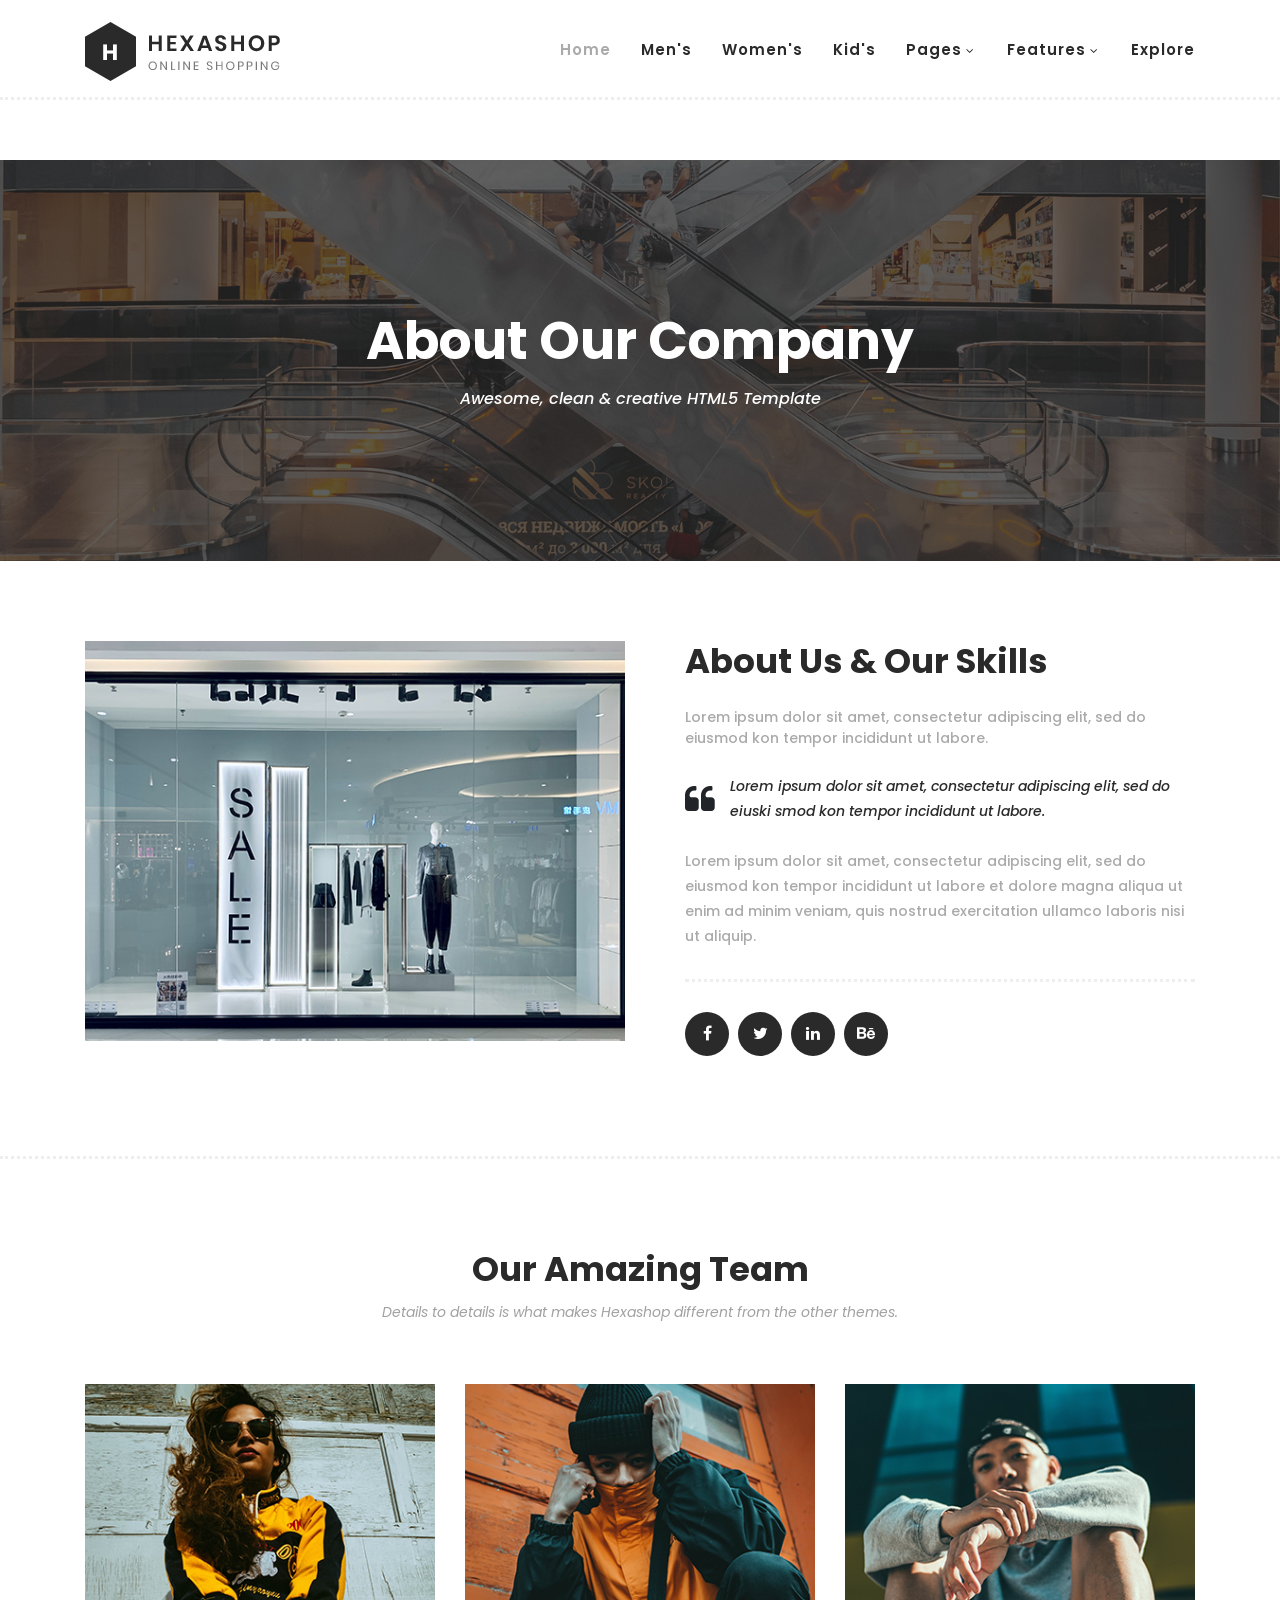
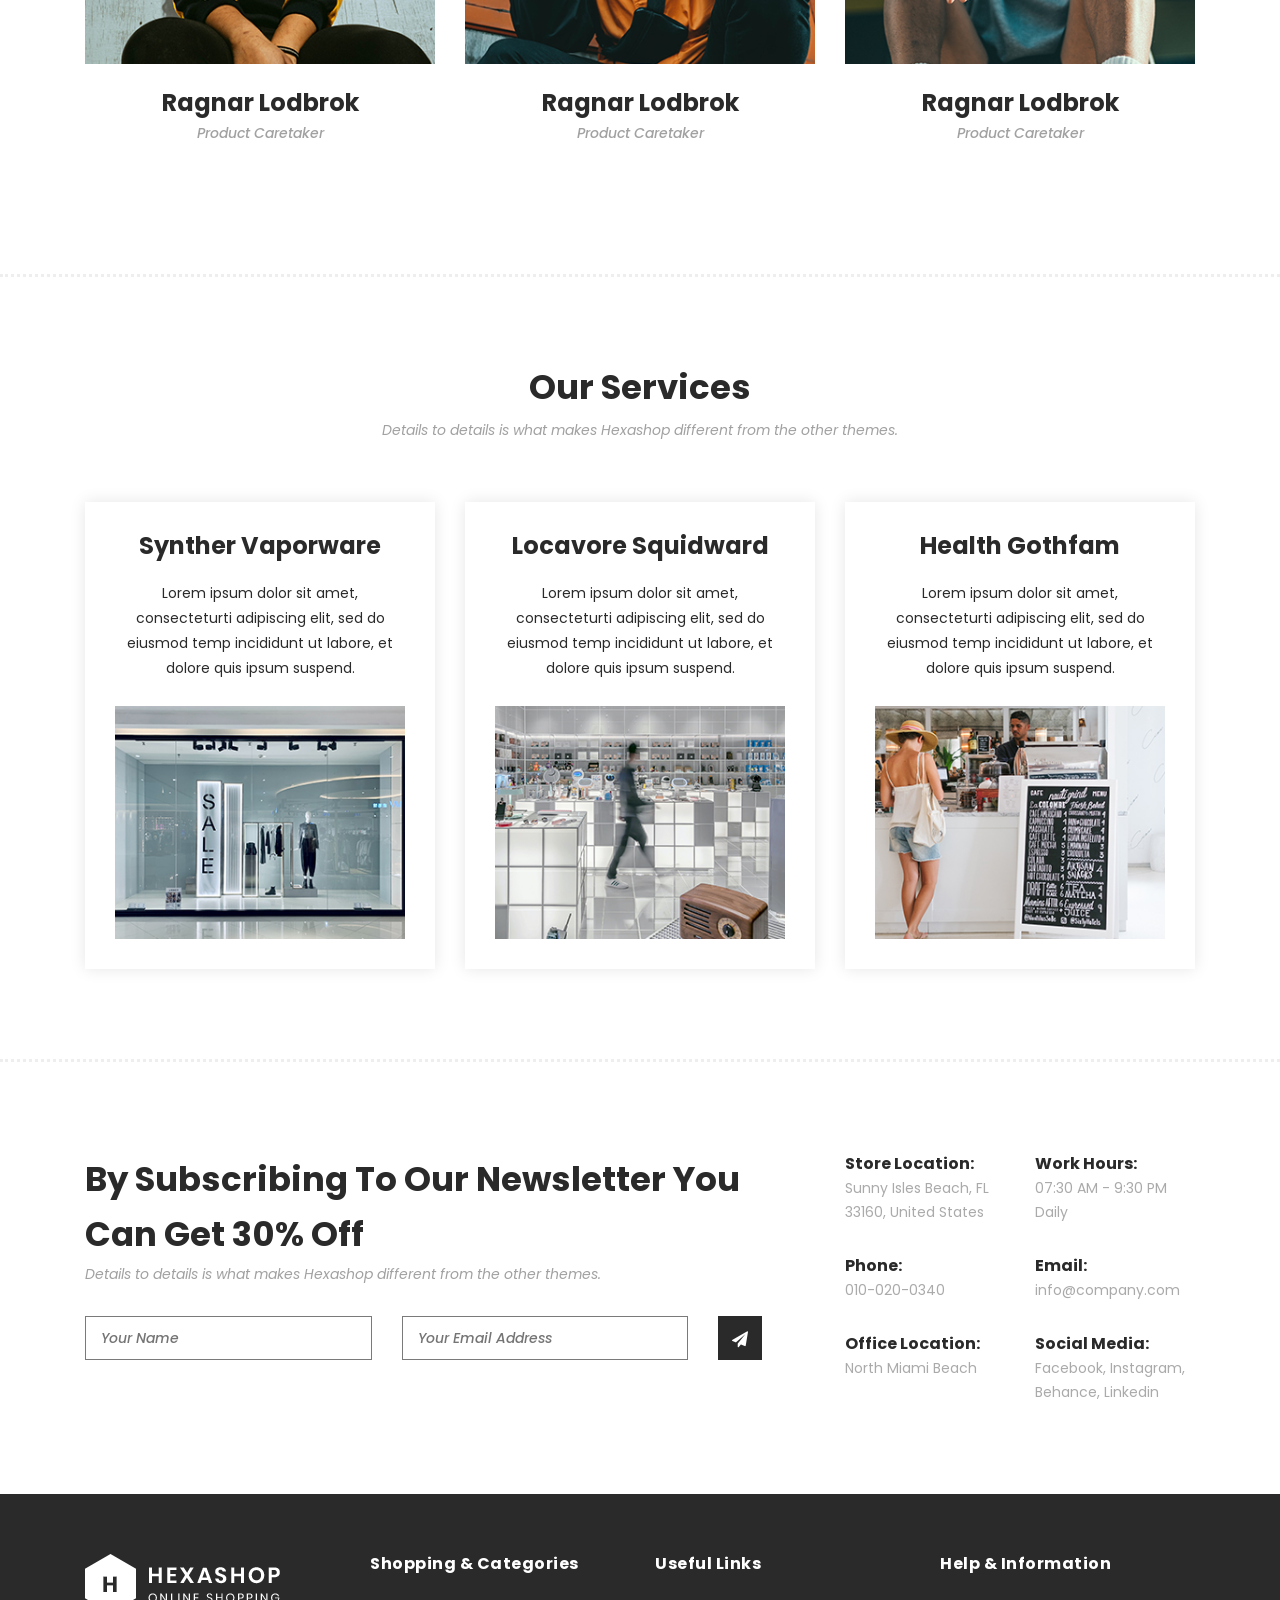
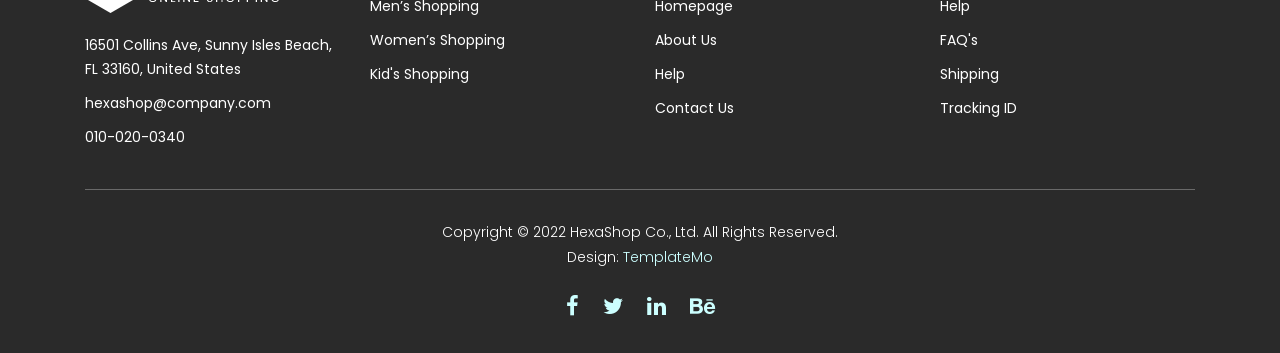
<file: ecommerce/about.html>
<!DOCTYPE html>
<html lang="en">

  <head>

    <meta charset="utf-8">
    <meta name="viewport" content="width=device-width, initial-scale=1, shrink-to-fit=no">
    <meta name="description" content="">
    <meta name="author" content="">
    <link href="https://fonts.googleapis.com/css?family=Poppins:100,200,300,400,500,600,700,800,900&display=swap" rel="stylesheet">

    <title>Hexashop - About Page</title>


    <!-- Additional CSS Files -->
    <link rel="stylesheet" type="text/css" href="assets/css/bootstrap.min.css">

    <link rel="stylesheet" type="text/css" href="assets/css/font-awesome.css">

    <link rel="stylesheet" href="assets/css/templatemo-hexashop.css">

    <link rel="stylesheet" href="assets/css/owl-carousel.css">

    <link rel="stylesheet" href="assets/css/lightbox.css">
<!--

TemplateMo 571 Hexashop

https://templatemo.com/tm-571-hexashop

-->
    </head>
    
    <body>
    
    <!-- ***** Preloader Start ***** -->
    <div id="preloader">
        <div class="jumper">
            <div></div>
            <div></div>
            <div></div>
        </div>
    </div>  
    <!-- ***** Preloader End ***** -->
    
    
    <!-- ***** Header Area Start ***** -->
    <header class="header-area header-sticky">
        <div class="container">
            <div class="row">
                <div class="col-12">
                    <nav class="main-nav">
                        <!-- ***** Logo Start ***** -->
                        <a href="index.html" class="logo">
                            <img src="assets/images/logo.png">
                        </a>
                        <!-- ***** Logo End ***** -->
                        <!-- ***** Menu Start ***** -->
                        <ul class="nav">
                            <li class="scroll-to-section"><a href="index.html" class="active">Home</a></li>
                            <li class="scroll-to-section"><a href="index.html">Men's</a></li>
                            <li class="scroll-to-section"><a href="index.html">Women's</a></li>
                            <li class="scroll-to-section"><a href="index.html">Kid's</a></li>
                            <li class="submenu">
                                <a href="javascript:;">Pages</a>
                                <ul>
                                    <li><a href="about.html">About Us</a></li>
                                    <li><a href="products.html">Products</a></li>
                                    <li><a href="single-product.html">Single Product</a></li>
                                    <li><a href="contact.html">Contact Us</a></li>
                                </ul>
                            </li>
                            <li class="submenu">
                                <a href="javascript:;">Features</a>
                                <ul>
                                    <li><a href="#">Features Page 1</a></li>
                                    <li><a href="#">Features Page 2</a></li>
                                    <li><a href="#">Features Page 3</a></li>
                                    <li><a rel="nofollow" href="https://templatemo.com/page/4" target="_blank">Template Page 4</a></li>
                                </ul>
                            </li>
                            <li class="scroll-to-section"><a href="index.html">Explore</a></li>
                        </ul>        
                        <a class='menu-trigger'>
                            <span>Menu</span>
                        </a>
                        <!-- ***** Menu End ***** -->
                    </nav>
                </div>
            </div>
        </div>
    </header>
    <!-- ***** Header Area End ***** -->

    <!-- ***** Main Banner Area Start ***** -->
    <div class="page-heading about-page-heading" id="top">
        <div class="container">
            <div class="row">
                <div class="col-lg-12">
                    <div class="inner-content">
                        <h2>About Our Company</h2>
                        <span>Awesome, clean &amp; creative HTML5 Template</span>
                    </div>
                </div>
            </div>
        </div>
    </div>
    <!-- ***** Main Banner Area End ***** -->

    <!-- ***** About Area Starts ***** -->
    <div class="about-us">
        <div class="container">
            <div class="row">
                <div class="col-lg-6">
                    <div class="left-image">
                        <img src="assets/images/about-left-image.jpg" alt="">
                    </div>
                </div>
                <div class="col-lg-6">
                    <div class="right-content">
                        <h4>About Us &amp; Our Skills</h4>
                        <span>Lorem ipsum dolor sit amet, consectetur adipiscing elit, sed do eiusmod kon tempor incididunt ut labore.</span>
                        <div class="quote">
                            <i class="fa fa-quote-left"></i><p>Lorem ipsum dolor sit amet, consectetur adipiscing elit, sed do eiuski smod kon tempor incididunt ut labore.</p>
                        </div>
                        <p>Lorem ipsum dolor sit amet, consectetur adipiscing elit, sed do eiusmod kon tempor incididunt ut labore et dolore magna aliqua ut enim ad minim veniam, quis nostrud exercitation ullamco laboris nisi ut aliquip.</p>
                        <ul>
                            <li><a href="#"><i class="fa fa-facebook"></i></a></li>
                            <li><a href="#"><i class="fa fa-twitter"></i></a></li>
                            <li><a href="#"><i class="fa fa-linkedin"></i></a></li>
                            <li><a href="#"><i class="fa fa-behance"></i></a></li>
                        </ul>
                    </div>
                </div>
            </div>
        </div>
    </div>
    <!-- ***** About Area Ends ***** -->

    <!-- ***** Our Team Area Starts ***** -->
    <section class="our-team">
        <div class="container">
            <div class="row">
                <div class="col-lg-12">
                    <div class="section-heading">
                        <h2>Our Amazing Team</h2>
                        <span>Details to details is what makes Hexashop different from the other themes.</span>
                    </div>
                </div>
                <div class="col-lg-4">
                    <div class="team-item">
                        <div class="thumb">
                            <div class="hover-effect">
                                <div class="inner-content">
                                    <ul>
                                        <li><a href="#"><i class="fa fa-facebook"></i></a></li>
                                        <li><a href="#"><i class="fa fa-twitter"></i></a></li>
                                        <li><a href="#"><i class="fa fa-linkedin"></i></a></li>
                                        <li><a href="#"><i class="fa fa-behance"></i></a></li>
                                    </ul>
                                </div>
                            </div>
                            <img src="assets/images/team-member-01.jpg">
                        </div>
                        <div class="down-content">
                            <h4>Ragnar Lodbrok</h4>
                            <span>Product Caretaker</span>
                        </div>
                    </div>
                </div>
                <div class="col-lg-4">
                    <div class="team-item">
                        <div class="thumb">
                            <div class="hover-effect">
                                <div class="inner-content">
                                    <ul>
                                        <li><a href="#"><i class="fa fa-facebook"></i></a></li>
                                        <li><a href="#"><i class="fa fa-twitter"></i></a></li>
                                        <li><a href="#"><i class="fa fa-linkedin"></i></a></li>
                                        <li><a href="#"><i class="fa fa-behance"></i></a></li>
                                    </ul>
                                </div>
                            </div>
                            <img src="assets/images/team-member-02.jpg">
                        </div>
                        <div class="down-content">
                            <h4>Ragnar Lodbrok</h4>
                            <span>Product Caretaker</span>
                        </div>
                    </div>
                </div>
                <div class="col-lg-4">
                    <div class="team-item">
                        <div class="thumb">
                            <div class="hover-effect">
                                <div class="inner-content">
                                    <ul>
                                        <li><a href="#"><i class="fa fa-facebook"></i></a></li>
                                        <li><a href="#"><i class="fa fa-twitter"></i></a></li>
                                        <li><a href="#"><i class="fa fa-linkedin"></i></a></li>
                                        <li><a href="#"><i class="fa fa-behance"></i></a></li>
                                    </ul>
                                </div>
                            </div>
                            <img src="assets/images/team-member-03.jpg">
                        </div>
                        <div class="down-content">
                            <h4>Ragnar Lodbrok</h4>
                            <span>Product Caretaker</span>
                        </div>
                    </div>
                </div>
            </div>
        </div>
    </section>
    <!-- ***** Our Team Area Ends ***** -->

    <!-- ***** Services Area Starts ***** -->
    <section class="our-services">
        <div class="container">
            <div class="row">
                <div class="col-lg-12">
                    <div class="section-heading">
                        <h2>Our Services</h2>
                        <span>Details to details is what makes Hexashop different from the other themes.</span>
                    </div>
                </div>
                <div class="col-lg-4">
                    <div class="service-item">
                        <h4>Synther Vaporware</h4>
                        <p>Lorem ipsum dolor sit amet, consecteturti adipiscing elit, sed do eiusmod temp incididunt ut labore, et dolore quis ipsum suspend.</p>
                        <img src="assets/images/service-01.jpg" alt="">
                    </div>
                </div>
                <div class="col-lg-4">
                    <div class="service-item">
                        <h4>Locavore Squidward</h4>
                        <p>Lorem ipsum dolor sit amet, consecteturti adipiscing elit, sed do eiusmod temp incididunt ut labore, et dolore quis ipsum suspend.</p>
                        <img src="assets/images/service-02.jpg" alt="">
                    </div>
                </div>
                <div class="col-lg-4">
                    <div class="service-item">
                        <h4>Health Gothfam</h4>
                        <p>Lorem ipsum dolor sit amet, consecteturti adipiscing elit, sed do eiusmod temp incididunt ut labore, et dolore quis ipsum suspend.</p>
                        <img src="assets/images/service-03.jpg" alt="">
                    </div>
                </div>
            </div>
        </div>
    </section>
    <!-- ***** Services Area Ends ***** -->

    <!-- ***** Subscribe Area Starts ***** -->
    <div class="subscribe">
        <div class="container">
            <div class="row">
                <div class="col-lg-8">
                    <div class="section-heading">
                        <h2>By Subscribing To Our Newsletter You Can Get 30% Off</h2>
                        <span>Details to details is what makes Hexashop different from the other themes.</span>
                    </div>
                    <form id="subscribe" action="" method="get">
                        <div class="row">
                          <div class="col-lg-5">
                            <fieldset>
                              <input name="name" type="text" id="name" placeholder="Your Name" required="">
                            </fieldset>
                          </div>
                          <div class="col-lg-5">
                            <fieldset>
                              <input name="email" type="text" id="email" pattern="[^ @]*@[^ @]*" placeholder="Your Email Address" required="">
                            </fieldset>
                          </div>
                          <div class="col-lg-2">
                            <fieldset>
                              <button type="submit" id="form-submit" class="main-dark-button"><i class="fa fa-paper-plane"></i></button>
                            </fieldset>
                          </div>
                        </div>
                    </form>
                </div>
                <div class="col-lg-4">
                    <div class="row">
                        <div class="col-6">
                            <ul>
                                <li>Store Location:<br><span>Sunny Isles Beach, FL 33160, United States</span></li>
                                <li>Phone:<br><span>010-020-0340</span></li>
                                <li>Office Location:<br><span>North Miami Beach</span></li>
                            </ul>
                        </div>
                        <div class="col-6">
                            <ul>
                                <li>Work Hours:<br><span>07:30 AM - 9:30 PM Daily</span></li>
                                <li>Email:<br><span>info@company.com</span></li>
                                <li>Social Media:<br><span><a href="#">Facebook</a>, <a href="#">Instagram</a>, <a href="#">Behance</a>, <a href="#">Linkedin</a></span></li>
                            </ul>
                        </div>
                    </div>
                </div>
            </div>
        </div>
    </div>
    <!-- ***** Subscribe Area Ends ***** -->

    <!-- ***** Footer Start ***** -->
    <footer>
        <div class="container">
            <div class="row">
                <div class="col-lg-3">
                    <div class="first-item">
                        <div class="logo">
                            <img src="assets/images/white-logo.png" alt="hexashop ecommerce templatemo">
                        </div>
                        <ul>
                            <li><a href="#">16501 Collins Ave, Sunny Isles Beach, FL 33160, United States</a></li>
                            <li><a href="#">hexashop@company.com</a></li>
                            <li><a href="#">010-020-0340</a></li>
                        </ul>
                    </div>
                </div>
                <div class="col-lg-3">
                    <h4>Shopping &amp; Categories</h4>
                    <ul>
                        <li><a href="#">Men’s Shopping</a></li>
                        <li><a href="#">Women’s Shopping</a></li>
                        <li><a href="#">Kid's Shopping</a></li>
                    </ul>
                </div>
                <div class="col-lg-3">
                    <h4>Useful Links</h4>
                    <ul>
                        <li><a href="#">Homepage</a></li>
                        <li><a href="#">About Us</a></li>
                        <li><a href="#">Help</a></li>
                        <li><a href="#">Contact Us</a></li>
                    </ul>
                </div>
                <div class="col-lg-3">
                    <h4>Help &amp; Information</h4>
                    <ul>
                        <li><a href="#">Help</a></li>
                        <li><a href="#">FAQ's</a></li>
                        <li><a href="#">Shipping</a></li>
                        <li><a href="#">Tracking ID</a></li>
                    </ul>
                </div>
                <div class="col-lg-12">
                    <div class="under-footer">
                        <p>Copyright © 2022 HexaShop Co., Ltd. All Rights Reserved. 
                        
                        <br>Design: <a href="https://templatemo.com" target="_parent" title="free css templates">TemplateMo</a></p>
                        <ul>
                            <li><a href="#"><i class="fa fa-facebook"></i></a></li>
                            <li><a href="#"><i class="fa fa-twitter"></i></a></li>
                            <li><a href="#"><i class="fa fa-linkedin"></i></a></li>
                            <li><a href="#"><i class="fa fa-behance"></i></a></li>
                        </ul>
                    </div>
                </div>
            </div>
        </div>
    </footer>
    

    <!-- jQuery -->
    <script src="assets/js/jquery-2.1.0.min.js"></script>

    <!-- Bootstrap -->
    <script src="assets/js/popper.js"></script>
    <script src="assets/js/bootstrap.min.js"></script>

    <!-- Plugins -->
    <script src="assets/js/owl-carousel.js"></script>
    <script src="assets/js/accordions.js"></script>
    <script src="assets/js/datepicker.js"></script>
    <script src="assets/js/scrollreveal.min.js"></script>
    <script src="assets/js/waypoints.min.js"></script>
    <script src="assets/js/jquery.counterup.min.js"></script>
    <script src="assets/js/imgfix.min.js"></script> 
    <script src="assets/js/slick.js"></script> 
    <script src="assets/js/lightbox.js"></script> 
    <script src="assets/js/isotope.js"></script> 
    
    <!-- Global Init -->
    <script src="assets/js/custom.js"></script>

    <script>

        $(function() {
            var selectedClass = "";
            $("p").click(function(){
            selectedClass = $(this).attr("data-rel");
            $("#portfolio").fadeTo(50, 0.1);
                $("#portfolio div").not("."+selectedClass).fadeOut();
            setTimeout(function() {
              $("."+selectedClass).fadeIn();
              $("#portfolio").fadeTo(50, 1);
            }, 500);
                
            });
        });

    </script>

  </body>

</html>
</file>
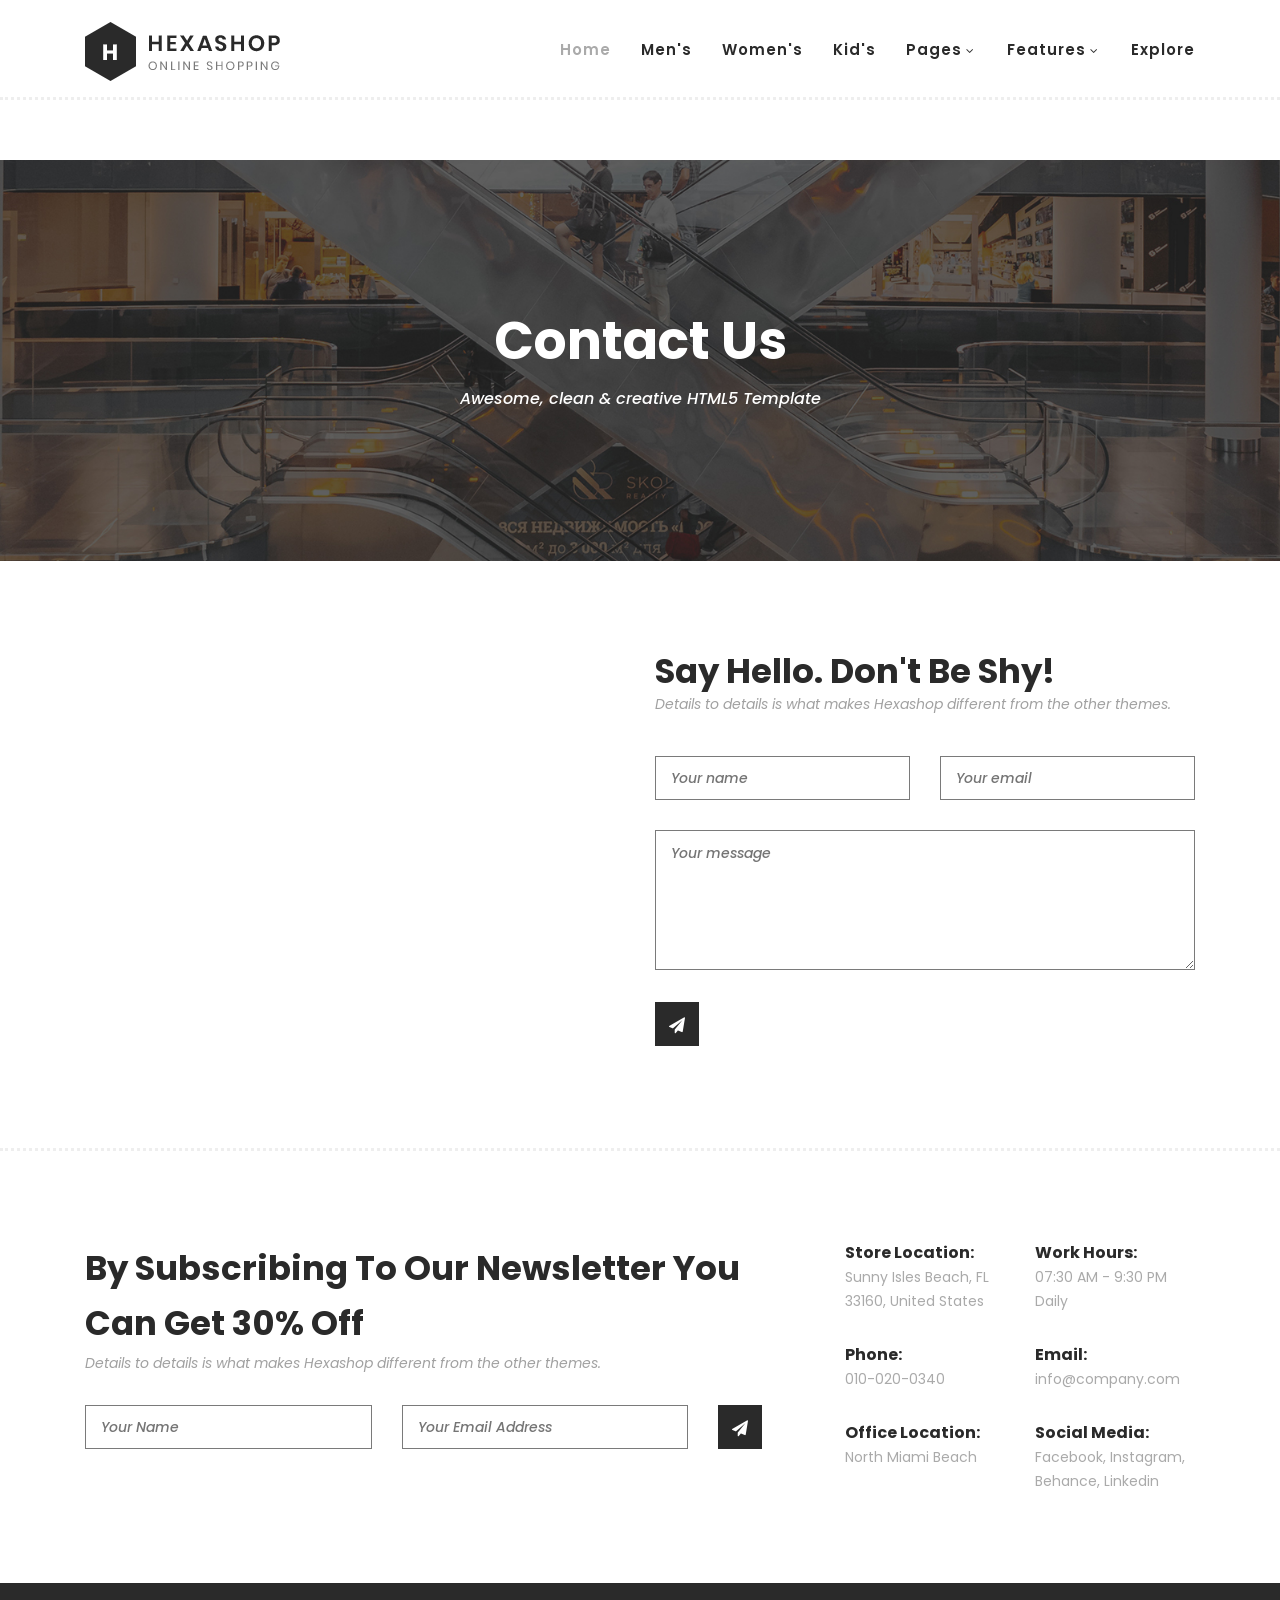
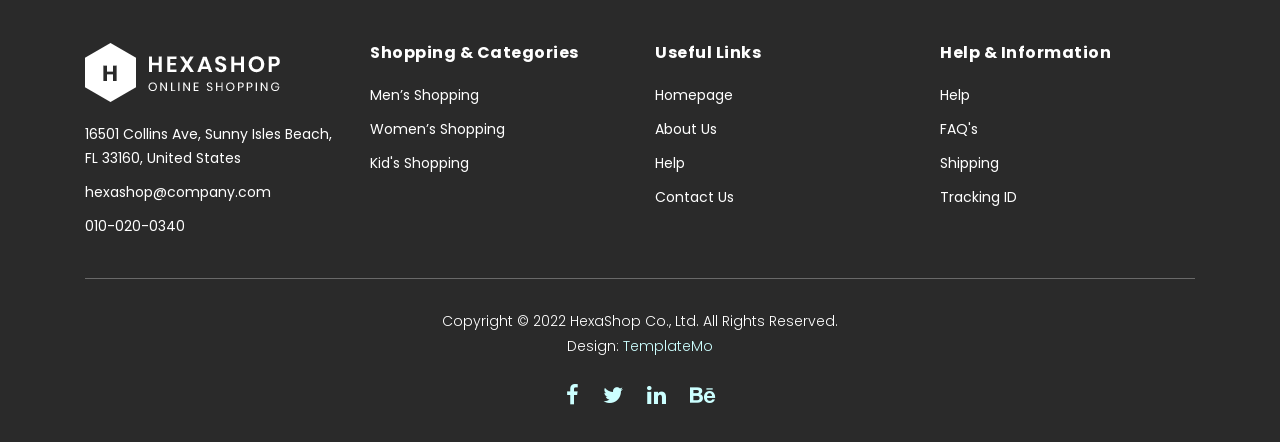
<file: ecommerce/contact.html>
<!DOCTYPE html>
<html lang="en">

  <head>

    <meta charset="utf-8">
    <meta name="viewport" content="width=device-width, initial-scale=1, shrink-to-fit=no">
    <meta name="description" content="">
    <meta name="author" content="">
    <link href="https://fonts.googleapis.com/css?family=Poppins:100,200,300,400,500,600,700,800,900&display=swap" rel="stylesheet">

    <title>Hexashop - Contact Page</title>


    <!-- Additional CSS Files -->
    <link rel="stylesheet" type="text/css" href="assets/css/bootstrap.min.css">

    <link rel="stylesheet" type="text/css" href="assets/css/font-awesome.css">

    <link rel="stylesheet" href="assets/css/templatemo-hexashop.css">

    <link rel="stylesheet" href="assets/css/owl-carousel.css">

    <link rel="stylesheet" href="assets/css/lightbox.css">
<!--

TemplateMo 571 Hexashop

https://templatemo.com/tm-571-hexashop

-->
    </head>
    
    <body>
    
    <!-- ***** Preloader Start ***** -->
    <div id="preloader">
        <div class="jumper">
            <div></div>
            <div></div>
            <div></div>
        </div>
    </div>  
    <!-- ***** Preloader End ***** -->
    
    
    <!-- ***** Header Area Start ***** -->
    <header class="header-area header-sticky">
        <div class="container">
            <div class="row">
                <div class="col-12">
                    <nav class="main-nav">
                        <!-- ***** Logo Start ***** -->
                        <a href="index.html" class="logo">
                            <img src="assets/images/logo.png">
                        </a>
                        <!-- ***** Logo End ***** -->
                        <!-- ***** Menu Start ***** -->
                        <ul class="nav">
                            <li class="scroll-to-section"><a href="index.html" class="active">Home</a></li>
                            <li class="scroll-to-section"><a href="index.html">Men's</a></li>
                            <li class="scroll-to-section"><a href="index.html">Women's</a></li>
                            <li class="scroll-to-section"><a href="index.html">Kid's</a></li>
                            <li class="submenu">
                                <a href="javascript:;">Pages</a>
                                <ul>
                                    <li><a href="about.html">About Us</a></li>
                                    <li><a href="products.html">Products</a></li>
                                    <li><a href="single-product.html">Single Product</a></li>
                                    <li><a href="contact.html">Contact Us</a></li>
                                </ul>
                            </li>
                            <li class="submenu">
                                <a href="javascript:;">Features</a>
                                <ul>
                                    <li><a href="#">Features Page 1</a></li>
                                    <li><a href="#">Features Page 2</a></li>
                                    <li><a href="#">Features Page 3</a></li>
                                    <li><a rel="nofollow" href="https://templatemo.com/page/4" target="_blank">Template Page 4</a></li>
                                </ul>
                            </li>
                            <li class="scroll-to-section"><a href="index.html">Explore</a></li>
                        </ul>        
                        <a class='menu-trigger'>
                            <span>Menu</span>
                        </a>
                        <!-- ***** Menu End ***** -->
                    </nav>
                </div>
            </div>
        </div>
    </header>
    <!-- ***** Header Area End ***** -->

    <!-- ***** Main Banner Area Start ***** -->
    <div class="page-heading about-page-heading" id="top">
        <div class="container">
            <div class="row">
                <div class="col-lg-12">
                    <div class="inner-content">
                        <h2>Contact Us</h2>
                        <span>Awesome, clean &amp; creative HTML5 Template</span>
                    </div>
                </div>
            </div>
        </div>
    </div>
    <!-- ***** Main Banner Area End ***** -->

    <!-- ***** Contact Area Starts ***** -->
    <div class="contact-us">
        <div class="container">
            <div class="row">
                <div class="col-lg-6">
                    <div id="map">
                      <iframe src="https://www.google.com/maps/embed?pb=!1m18!1m12!1m3!1d90186.37207676383!2d-80.13495239500924!3d25.9317678710111!2m3!1f0!2f0!3f0!3m2!1i1024!2i768!4f13.1!3m3!1m2!1s0x88d9ad1877e4a82d%3A0xa891714787d1fb5e!2sPier%20Park!5e1!3m2!1sen!2sth!4v1637512439384!5m2!1sen!2sth" width="100%" height="400px" frameborder="0" style="border:0" allowfullscreen></iframe>
                      <!-- You can simply copy and paste "Embed a map" code from Google Maps for any location. -->
                      
                    </div>
                </div>
                <div class="col-lg-6">
                    <div class="section-heading">
                        <h2>Say Hello. Don't Be Shy!</h2>
                        <span>Details to details is what makes Hexashop different from the other themes.</span>
                    </div>
                    <form id="contact" action="" method="post">
                        <div class="row">
                          <div class="col-lg-6">
                            <fieldset>
                              <input name="name" type="text" id="name" placeholder="Your name" required="">
                            </fieldset>
                          </div>
                          <div class="col-lg-6">
                            <fieldset>
                              <input name="email" type="text" id="email" placeholder="Your email" required="">
                            </fieldset>
                          </div>
                          <div class="col-lg-12">
                            <fieldset>
                              <textarea name="message" rows="6" id="message" placeholder="Your message" required=""></textarea>
                            </fieldset>
                          </div>
                          <div class="col-lg-12">
                            <fieldset>
                              <button type="submit" id="form-submit" class="main-dark-button"><i class="fa fa-paper-plane"></i></button>
                          </div>
                        </div>
                      </form>
                </div>
            </div>
        </div>
    </div>
    <!-- ***** Contact Area Ends ***** -->

    <!-- ***** Subscribe Area Starts ***** -->
    <div class="subscribe">
        <div class="container">
            <div class="row">
                <div class="col-lg-8">
                    <div class="section-heading">
                        <h2>By Subscribing To Our Newsletter You Can Get 30% Off</h2>
                        <span>Details to details is what makes Hexashop different from the other themes.</span>
                    </div>
                    <form id="subscribe" action="" method="get">
                        <div class="row">
                          <div class="col-lg-5">
                            <fieldset>
                              <input name="name" type="text" id="name" placeholder="Your Name" required="">
                            </fieldset>
                          </div>
                          <div class="col-lg-5">
                            <fieldset>
                              <input name="email" type="text" id="email" pattern="[^ @]*@[^ @]*" placeholder="Your Email Address" required="">
                            </fieldset>
                          </div>
                          <div class="col-lg-2">
                            <fieldset>
                              <button type="submit" id="form-submit" class="main-dark-button"><i class="fa fa-paper-plane"></i></button>
                            </fieldset>
                          </div>
                        </div>
                    </form>
                </div>
                <div class="col-lg-4">
                    <div class="row">
                        <div class="col-6">
                            <ul>
                                <li>Store Location:<br><span>Sunny Isles Beach, FL 33160, United States</span></li>
                                <li>Phone:<br><span>010-020-0340</span></li>
                                <li>Office Location:<br><span>North Miami Beach</span></li>
                            </ul>
                        </div>
                        <div class="col-6">
                            <ul>
                                <li>Work Hours:<br><span>07:30 AM - 9:30 PM Daily</span></li>
                                <li>Email:<br><span>info@company.com</span></li>
                                <li>Social Media:<br><span><a href="#">Facebook</a>, <a href="#">Instagram</a>, <a href="#">Behance</a>, <a href="#">Linkedin</a></span></li>
                            </ul>
                        </div>
                    </div>
                </div>
            </div>
        </div>
    </div>
    <!-- ***** Subscribe Area Ends ***** -->

    <!-- ***** Footer Start ***** -->
    <footer>
        <div class="container">
            <div class="row">
                <div class="col-lg-3">
                    <div class="first-item">
                        <div class="logo">
                            <img src="assets/images/white-logo.png" alt="hexashop ecommerce templatemo">
                        </div>
                        <ul>
                            <li><a href="#">16501 Collins Ave, Sunny Isles Beach, FL 33160, United States</a></li>
                            <li><a href="#">hexashop@company.com</a></li>
                            <li><a href="#">010-020-0340</a></li>
                        </ul>
                    </div>
                </div>
                <div class="col-lg-3">
                    <h4>Shopping &amp; Categories</h4>
                    <ul>
                        <li><a href="#">Men’s Shopping</a></li>
                        <li><a href="#">Women’s Shopping</a></li>
                        <li><a href="#">Kid's Shopping</a></li>
                    </ul>
                </div>
                <div class="col-lg-3">
                    <h4>Useful Links</h4>
                    <ul>
                        <li><a href="#">Homepage</a></li>
                        <li><a href="#">About Us</a></li>
                        <li><a href="#">Help</a></li>
                        <li><a href="#">Contact Us</a></li>
                    </ul>
                </div>
                <div class="col-lg-3">
                    <h4>Help &amp; Information</h4>
                    <ul>
                        <li><a href="#">Help</a></li>
                        <li><a href="#">FAQ's</a></li>
                        <li><a href="#">Shipping</a></li>
                        <li><a href="#">Tracking ID</a></li>
                    </ul>
                </div>
                <div class="col-lg-12">
                    <div class="under-footer">
                        <p>Copyright © 2022 HexaShop Co., Ltd. All Rights Reserved. 
                        
                        <br>Design: <a href="https://templatemo.com" target="_parent" title="free css templates">TemplateMo</a></p>
                        <ul>
                            <li><a href="#"><i class="fa fa-facebook"></i></a></li>
                            <li><a href="#"><i class="fa fa-twitter"></i></a></li>
                            <li><a href="#"><i class="fa fa-linkedin"></i></a></li>
                            <li><a href="#"><i class="fa fa-behance"></i></a></li>
                        </ul>
                    </div>
                </div>
            </div>
        </div>
    </footer>
    

    <!-- jQuery -->
    <script src="assets/js/jquery-2.1.0.min.js"></script>

    <!-- Bootstrap -->
    <script src="assets/js/popper.js"></script>
    <script src="assets/js/bootstrap.min.js"></script>

    <!-- Plugins -->
    <script src="assets/js/owl-carousel.js"></script>
    <script src="assets/js/accordions.js"></script>
    <script src="assets/js/datepicker.js"></script>
    <script src="assets/js/scrollreveal.min.js"></script>
    <script src="assets/js/waypoints.min.js"></script>
    <script src="assets/js/jquery.counterup.min.js"></script>
    <script src="assets/js/imgfix.min.js"></script> 
    <script src="assets/js/slick.js"></script> 
    <script src="assets/js/lightbox.js"></script> 
    <script src="assets/js/isotope.js"></script> 
    
    <!-- Global Init -->
    <script src="assets/js/custom.js"></script>

    <script>

        $(function() {
            var selectedClass = "";
            $("p").click(function(){
            selectedClass = $(this).attr("data-rel");
            $("#portfolio").fadeTo(50, 0.1);
                $("#portfolio div").not("."+selectedClass).fadeOut();
            setTimeout(function() {
              $("."+selectedClass).fadeIn();
              $("#portfolio").fadeTo(50, 1);
            }, 500);
                
            });
        });

    </script>

  </body>

</html>
</file>
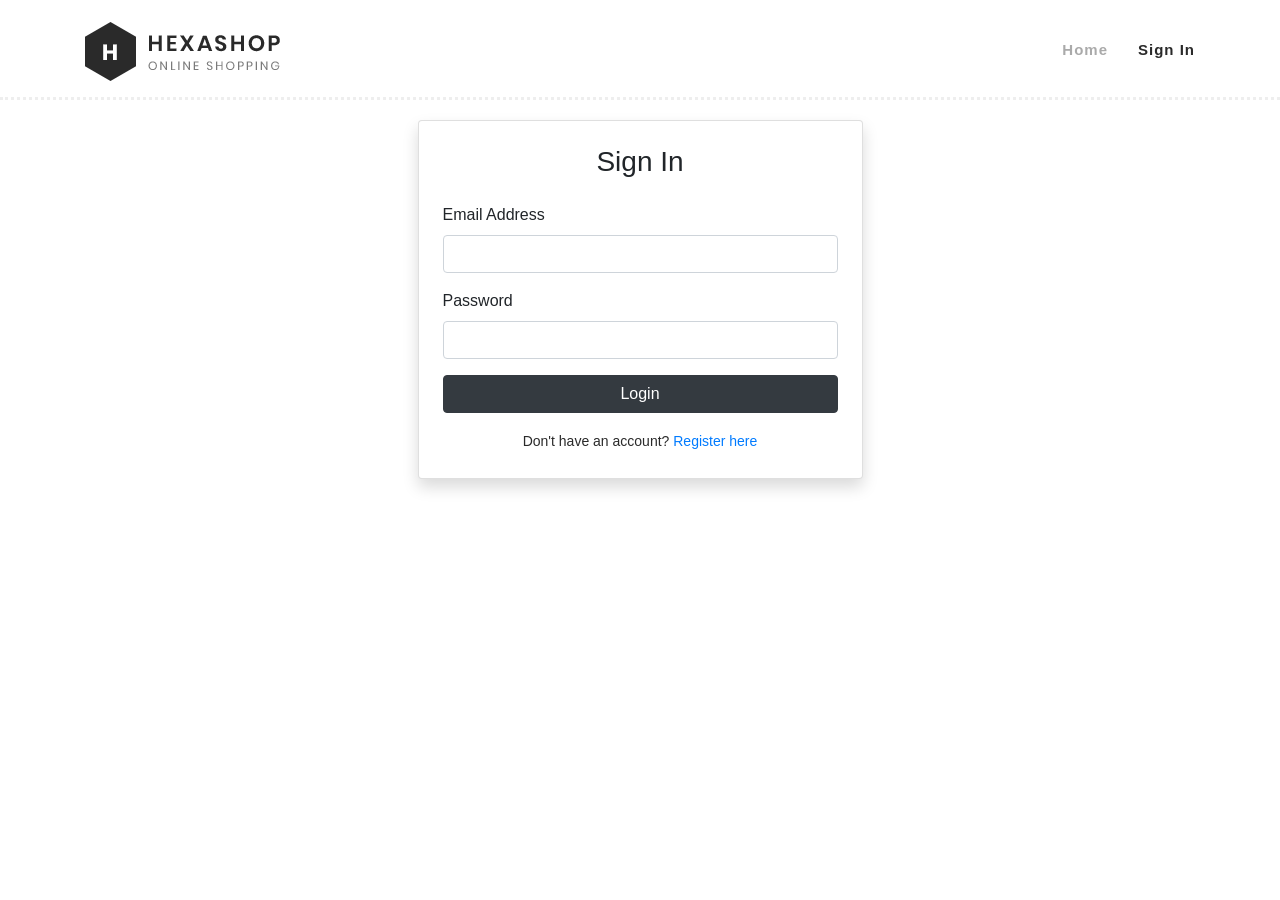
<file: ecommerce/login.html>
<!DOCTYPE html>
<html lang="en">
<head>
    <meta charset="UTF-8">
    <title>Login - Hexashop</title>
        <link href="https://fonts.googleapis.com/css?family=Poppins:100,200,300,400,500,600,700,800,900&display=swap" rel="stylesheet">

<meta http-equiv="Content-Security-Policy"
      content="default-src 'self';
               script-src 'self' 'unsafe-inline';
               style-src 'self' 'unsafe-inline' https://fonts.googleapis.com;
               font-src 'self' https://fonts.gstatic.com;
               connect-src 'self' http://localhost:8080;
               img-src 'self' data:;">
    <!-- Additional CSS Files -->
    <link rel="stylesheet" type="text/css" href="assets/css/bootstrap.min.css">

    <link rel="stylesheet" type="text/css" href="assets/css/font-awesome.css">

    <link rel="stylesheet" href="assets/css/templatemo-hexashop.css">

    <link rel="stylesheet" href="assets/css/owl-carousel.css">

    <link rel="stylesheet" href="assets/css/lightbox.css">
    
</head>
<body>
<!-- ***** Preloader Start ***** -->
    <div id="preloader">
        <div class="jumper">
            <div></div>
            <div></div>
            <div></div>
        </div>
    </div>  
    <!-- ***** Preloader End ***** -->
    
    
    <!-- ***** Header Area Start ***** -->
    <header class="header-area header-sticky">
        <div class="container">
            <div class="row">
                <div class="col-12">
                    <nav class="main-nav">
                        <!-- ***** Logo Start ***** -->
                        <a href="index.html" class="logo">
                            <img src="assets/images/logo.png">
                        </a>
                        <!-- ***** Logo End ***** -->
                        <!-- ***** Menu Start ***** -->
                        <ul class="nav">
                            <li class="scroll-to-section"><a href="index.html" class="active">Home</a></li>
                           
                            
                            <li><a href="login.html">Sign In</a></li>
                        </ul>        
                        <a class='menu-trigger'>
                            <span>Menu</span>
                        </a>
                        <!-- ***** Menu End ***** -->
                    </nav>
                </div>
            </div>
        </div>
    </header>
    <!-- ***** Header Area End ***** -->
<div class="container" style="margin-top:120px; margin-bottom:120px;">
    <div class="row justify-content-center">
        <div class="col-lg-5">
            <div class="card shadow p-4">
                <h3 class="text-center mb-4">Sign In</h3>

                <form id="loginForm" action="#" method="POST">
                    <div class="form-group mb-3">
                        <label>Email Address</label>
                        <input type="email" class="form-control" id="username" required>
                    </div>

                    <div class="form-group mb-3">
                        <label>Password</label>
                        <input type="password" class="form-control" id="password" required>
                    </div>

                    <button type="submit" class="btn btn-dark w-100">Login</button>
                </form>

                <p class="text-center mt-3">
                    Don't have an account?
                    <a href="register.html">Register here</a>
                </p>

            </div>
        </div>
    </div>
</div>


    <!-- jQuery -->
    <script src="assets/js/jquery-2.1.0.min.js"></script>

    <!-- Bootstrap -->
    <script src="assets/js/popper.js"></script>
    <script src="assets/js/bootstrap.min.js"></script>

    <!-- Plugins -->
    <script src="assets/js/owl-carousel.js"></script>
    <script src="assets/js/accordions.js"></script>
    <script src="assets/js/datepicker.js"></script>
    <script src="assets/js/scrollreveal.min.js"></script>
    <script src="assets/js/waypoints.min.js"></script>
    <script src="assets/js/jquery.counterup.min.js"></script>
    <script src="assets/js/imgfix.min.js"></script> 
    <script src="assets/js/slick.js"></script> 
    <script src="assets/js/lightbox.js"></script> 
    <script src="assets/js/isotope.js"></script> 
    
    <!-- Global Init -->
    <script src="assets/js/custom.js"></script>
    <script src="assets/js/auth/auth.js"></script>

    <script>

        $(function() {
            var selectedClass = "";
            $("p").click(function(){
            selectedClass = $(this).attr("data-rel");
            $("#portfolio").fadeTo(50, 0.1);
                $("#portfolio div").not("."+selectedClass).fadeOut();
            setTimeout(function() {
              $("."+selectedClass).fadeIn();
              $("#portfolio").fadeTo(50, 1);
            }, 500);
                
            });
        });

    </script>
</body>
</html>
</file>
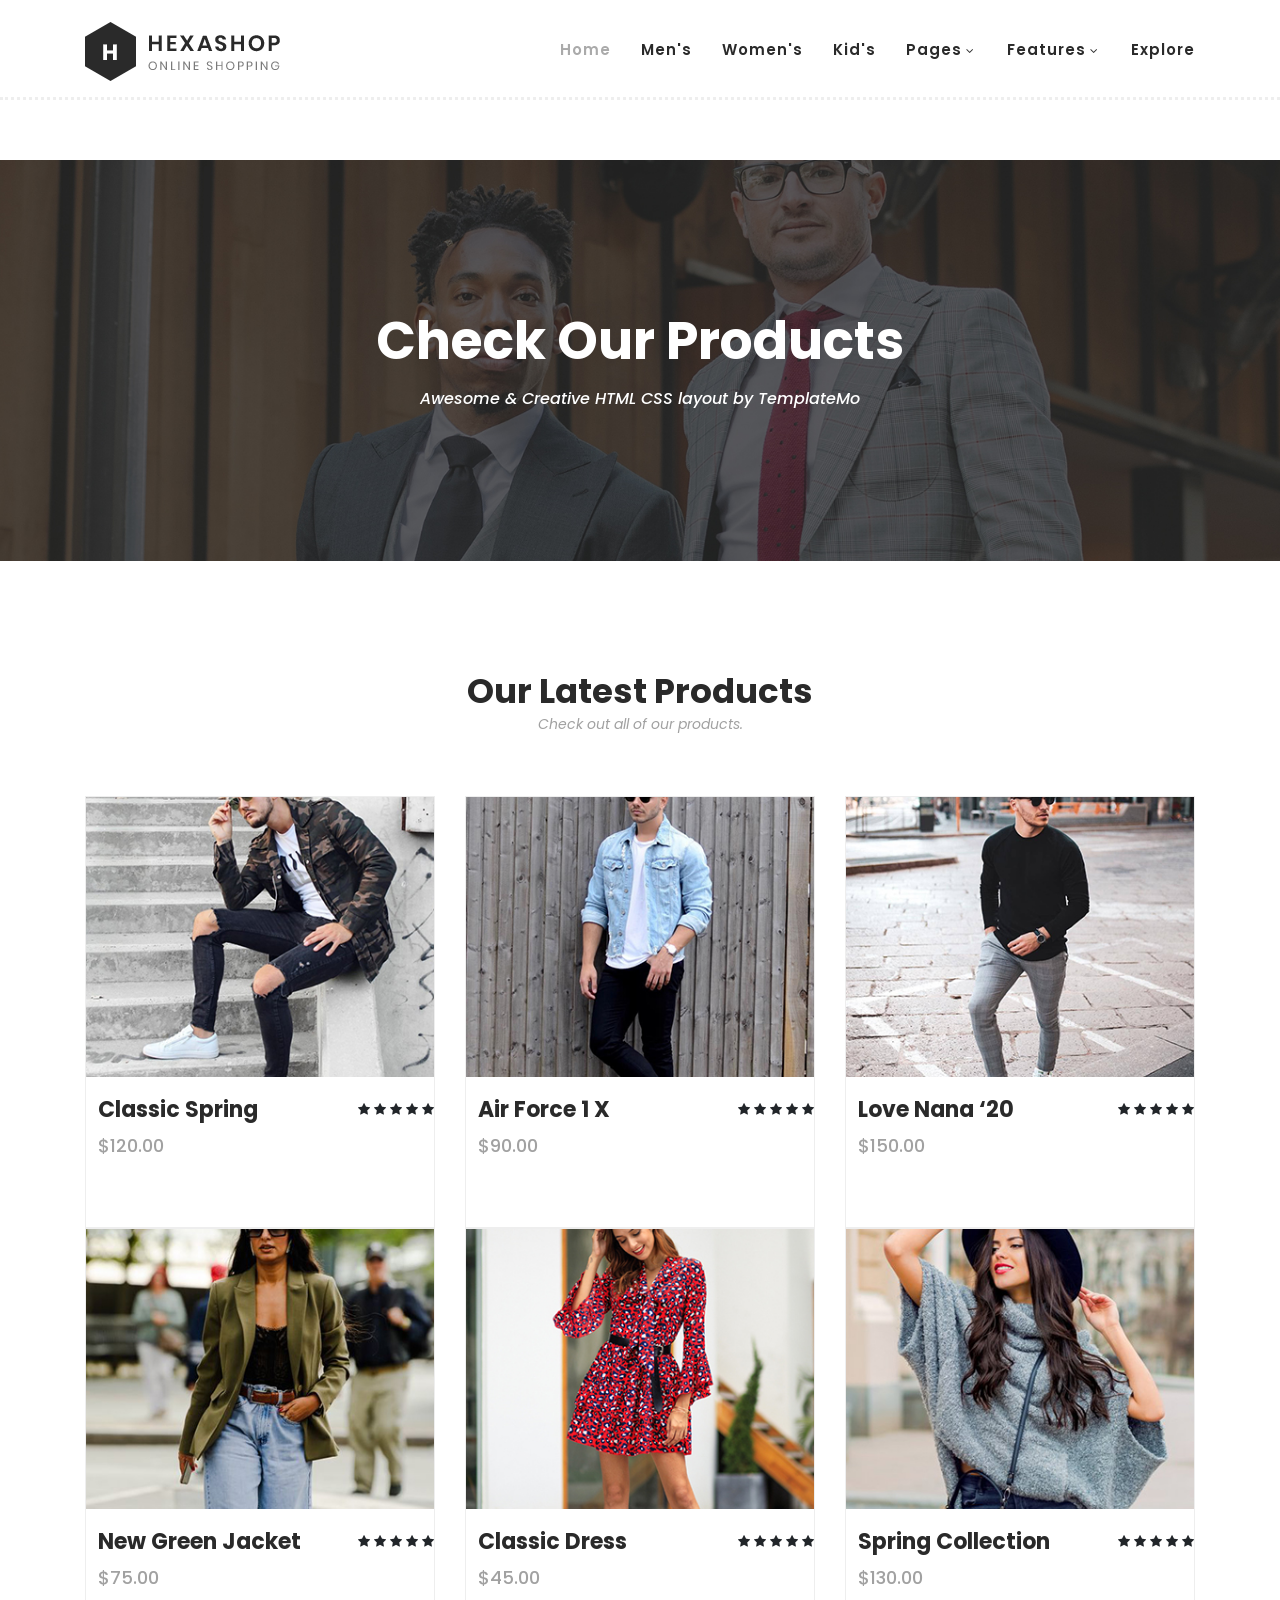
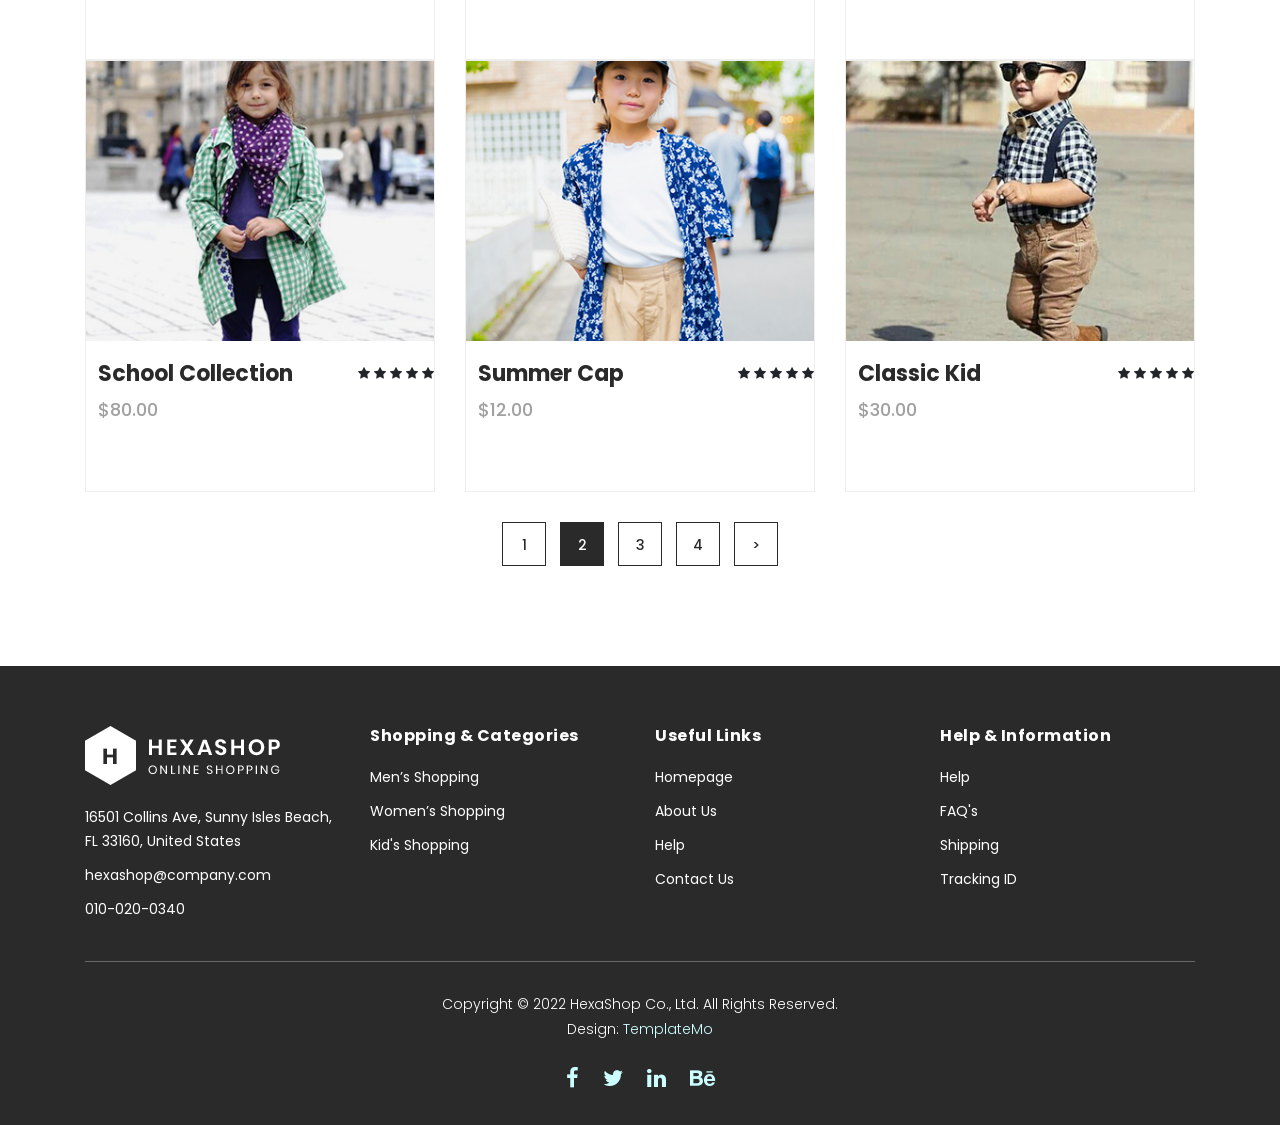
<file: ecommerce/products.html>
<!DOCTYPE html>
<html lang="en">

  <head>

    <meta charset="utf-8">
    <meta name="viewport" content="width=device-width, initial-scale=1, shrink-to-fit=no">
    <meta name="description" content="">
    <meta name="author" content="">
    <link href="https://fonts.googleapis.com/css?family=Poppins:100,200,300,400,500,600,700,800,900&display=swap" rel="stylesheet">

    <title>Hexashop - Product Listing Page</title>


    <!-- Additional CSS Files -->
    <link rel="stylesheet" type="text/css" href="assets/css/bootstrap.min.css">

    <link rel="stylesheet" type="text/css" href="assets/css/font-awesome.css">

    <link rel="stylesheet" href="assets/css/templatemo-hexashop.css">

    <link rel="stylesheet" href="assets/css/owl-carousel.css">

    <link rel="stylesheet" href="assets/css/lightbox.css">
<!--

TemplateMo 571 Hexashop

https://templatemo.com/tm-571-hexashop

-->
    </head>
    
    <body>
    
    <!-- ***** Preloader Start ***** -->
    <div id="preloader">
        <div class="jumper">
            <div></div>
            <div></div>
            <div></div>
        </div>
    </div>  
    <!-- ***** Preloader End ***** -->
    
    
    <!-- ***** Header Area Start ***** -->
    <header class="header-area header-sticky">
        <div class="container">
            <div class="row">
                <div class="col-12">
                    <nav class="main-nav">
                        <!-- ***** Logo Start ***** -->
                        <a href="index.html" class="logo">
                            <img src="assets/images/logo.png">
                        </a>
                        <!-- ***** Logo End ***** -->
                        <!-- ***** Menu Start ***** -->
                        <ul class="nav">
                            <li class="scroll-to-section"><a href="index.html" class="active">Home</a></li>
                            <li class="scroll-to-section"><a href="index.html">Men's</a></li>
                            <li class="scroll-to-section"><a href="index.html">Women's</a></li>
                            <li class="scroll-to-section"><a href="index.html">Kid's</a></li>
                            <li class="submenu">
                                <a href="javascript:;">Pages</a>
                                <ul>
                                    <li><a href="about.html">About Us</a></li>
                                    <li><a href="products.html">Products</a></li>
                                    <li><a href="single-product.html">Single Product</a></li>
                                    <li><a href="contact.html">Contact Us</a></li>
                                </ul>
                            </li>
                            <li class="submenu">
                                <a href="javascript:;">Features</a>
                                <ul>
                                    <li><a href="#">Features Page 1</a></li>
                                    <li><a href="#">Features Page 2</a></li>
                                    <li><a href="#">Features Page 3</a></li>
                                    <li><a rel="nofollow" href="https://templatemo.com/page/4" target="_blank">Template Page 4</a></li>
                                </ul>
                            </li>
                            <li class="scroll-to-section"><a href="index.html">Explore</a></li>
                        </ul>        
                        <a class='menu-trigger'>
                            <span>Menu</span>
                        </a>
                        <!-- ***** Menu End ***** -->
                    </nav>
                </div>
            </div>
        </div>
    </header>
    <!-- ***** Header Area End ***** -->

    <!-- ***** Main Banner Area Start ***** -->
    <div class="page-heading" id="top">
        <div class="container">
            <div class="row">
                <div class="col-lg-12">
                    <div class="inner-content">
                        <h2>Check Our Products</h2>
                        <span>Awesome &amp; Creative HTML CSS layout by TemplateMo</span>
                    </div>
                </div>
            </div>
        </div>
    </div>
    <!-- ***** Main Banner Area End ***** -->


    <!-- ***** Products Area Starts ***** -->
    <section class="section" id="products">
        <div class="container">
            <div class="row">
                <div class="col-lg-12">
                    <div class="section-heading">
                        <h2>Our Latest Products</h2>
                        <span>Check out all of our products.</span>
                    </div>
                </div>
            </div>
        </div>
        <div class="container">
            <div class="row">
                <div class="col-lg-4">
                    <div class="item">
                        <div class="thumb">
                            <div class="hover-content">
                                <ul>
                                    <li><a href="single-product.html"><i class="fa fa-eye"></i></a></li>
                                    <li><a href="single-product.html"><i class="fa fa-star"></i></a></li>
                                    <li><a href="single-product.html"><i class="fa fa-shopping-cart"></i></a></li>
                                </ul>
                            </div>
                            <img src="assets/images/men-01.jpg" alt="">
                        </div>
                        <div class="down-content">
                            <h4>Classic Spring</h4>
                            <span>$120.00</span>
                            <ul class="stars">
                                <li><i class="fa fa-star"></i></li>
                                <li><i class="fa fa-star"></i></li>
                                <li><i class="fa fa-star"></i></li>
                                <li><i class="fa fa-star"></i></li>
                                <li><i class="fa fa-star"></i></li>
                            </ul>
                        </div>
                    </div>
                </div>
                <div class="col-lg-4">
                    <div class="item">
                        <div class="thumb">
                            <div class="hover-content">
                                <ul>
                                    <li><a href="single-product.html"><i class="fa fa-eye"></i></a></li>
                                    <li><a href="single-product.html"><i class="fa fa-star"></i></a></li>
                                    <li><a href="single-product.html"><i class="fa fa-shopping-cart"></i></a></li>
                                </ul>
                            </div>
                            <img src="assets/images/men-02.jpg" alt="">
                        </div>
                        <div class="down-content">
                            <h4>Air Force 1 X</h4>
                            <span>$90.00</span>
                            <ul class="stars">
                                <li><i class="fa fa-star"></i></li>
                                <li><i class="fa fa-star"></i></li>
                                <li><i class="fa fa-star"></i></li>
                                <li><i class="fa fa-star"></i></li>
                                <li><i class="fa fa-star"></i></li>
                            </ul>
                        </div>
                    </div>
                </div>
                <div class="col-lg-4">
                    <div class="item">
                        <div class="thumb">
                            <div class="hover-content">
                                <ul>
                                    <li><a href="single-product.html"><i class="fa fa-eye"></i></a></li>
                                    <li><a href="single-product.html"><i class="fa fa-star"></i></a></li>
                                    <li><a href="single-product.html"><i class="fa fa-shopping-cart"></i></a></li>
                                </ul>
                            </div>
                            <img src="assets/images/men-03.jpg" alt="">
                        </div>
                        <div class="down-content">
                            <h4>Love Nana ‘20</h4>
                            <span>$150.00</span>
                            <ul class="stars">
                                <li><i class="fa fa-star"></i></li>
                                <li><i class="fa fa-star"></i></li>
                                <li><i class="fa fa-star"></i></li>
                                <li><i class="fa fa-star"></i></li>
                                <li><i class="fa fa-star"></i></li>
                            </ul>
                        </div>
                    </div>
                </div>
                <div class="col-lg-4">
                    <div class="item">
                        <div class="thumb">
                            <div class="hover-content">
                                <ul>
                                    <li><a href="single-product.html"><i class="fa fa-eye"></i></a></li>
                                    <li><a href="single-product.html"><i class="fa fa-star"></i></a></li>
                                    <li><a href="single-product.html"><i class="fa fa-shopping-cart"></i></a></li>
                                </ul>
                            </div>
                            <img src="assets/images/women-01.jpg" alt="">
                        </div>
                        <div class="down-content">
                            <h4>New Green Jacket</h4>
                            <span>$75.00</span>
                            <ul class="stars">
                                <li><i class="fa fa-star"></i></li>
                                <li><i class="fa fa-star"></i></li>
                                <li><i class="fa fa-star"></i></li>
                                <li><i class="fa fa-star"></i></li>
                                <li><i class="fa fa-star"></i></li>
                            </ul>
                        </div>
                    </div>
                </div>
                <div class="col-lg-4">
                    <div class="item">
                        <div class="thumb">
                            <div class="hover-content">
                                <ul>
                                    <li><a href="single-product.html"><i class="fa fa-eye"></i></a></li>
                                    <li><a href="single-product.html"><i class="fa fa-star"></i></a></li>
                                    <li><a href="single-product.html"><i class="fa fa-shopping-cart"></i></a></li>
                                </ul>
                            </div>
                            <img src="assets/images/women-02.jpg" alt="">
                        </div>
                        <div class="down-content">
                            <h4>Classic Dress</h4>
                            <span>$45.00</span>
                            <ul class="stars">
                                <li><i class="fa fa-star"></i></li>
                                <li><i class="fa fa-star"></i></li>
                                <li><i class="fa fa-star"></i></li>
                                <li><i class="fa fa-star"></i></li>
                                <li><i class="fa fa-star"></i></li>
                            </ul>
                        </div>
                    </div>
                </div>
                <div class="col-lg-4">
                    <div class="item">
                        <div class="thumb">
                            <div class="hover-content">
                                <ul>
                                    <li><a href="single-product.html"><i class="fa fa-eye"></i></a></li>
                                    <li><a href="single-product.html"><i class="fa fa-star"></i></a></li>
                                    <li><a href="single-product.html"><i class="fa fa-shopping-cart"></i></a></li>
                                </ul>
                            </div>
                            <img src="assets/images/women-03.jpg" alt="">
                        </div>
                        <div class="down-content">
                            <h4>Spring Collection</h4>
                            <span>$130.00</span>
                            <ul class="stars">
                                <li><i class="fa fa-star"></i></li>
                                <li><i class="fa fa-star"></i></li>
                                <li><i class="fa fa-star"></i></li>
                                <li><i class="fa fa-star"></i></li>
                                <li><i class="fa fa-star"></i></li>
                            </ul>
                        </div>
                    </div>
                </div>
                <div class="col-lg-4">
                    <div class="item">
                        <div class="thumb">
                            <div class="hover-content">
                                <ul>
                                    <li><a href="single-product.html"><i class="fa fa-eye"></i></a></li>
                                    <li><a href="single-product.html"><i class="fa fa-star"></i></a></li>
                                    <li><a href="single-product.html"><i class="fa fa-shopping-cart"></i></a></li>
                                </ul>
                            </div>
                            <img src="assets/images/kid-01.jpg" alt="">
                        </div>
                        <div class="down-content">
                            <h4>School Collection</h4>
                            <span>$80.00</span>
                            <ul class="stars">
                                <li><i class="fa fa-star"></i></li>
                                <li><i class="fa fa-star"></i></li>
                                <li><i class="fa fa-star"></i></li>
                                <li><i class="fa fa-star"></i></li>
                                <li><i class="fa fa-star"></i></li>
                            </ul>
                        </div>
                    </div>
                </div>
                <div class="col-lg-4">
                    <div class="item">
                        <div class="thumb">
                            <div class="hover-content">
                                <ul>
                                    <li><a href="single-product.html"><i class="fa fa-eye"></i></a></li>
                                    <li><a href="single-product.html"><i class="fa fa-star"></i></a></li>
                                    <li><a href="single-product.html"><i class="fa fa-shopping-cart"></i></a></li>
                                </ul>
                            </div>
                            <img src="assets/images/kid-02.jpg" alt="">
                        </div>
                        <div class="down-content">
                            <h4>Summer Cap</h4>
                            <span>$12.00</span>
                            <ul class="stars">
                                <li><i class="fa fa-star"></i></li>
                                <li><i class="fa fa-star"></i></li>
                                <li><i class="fa fa-star"></i></li>
                                <li><i class="fa fa-star"></i></li>
                                <li><i class="fa fa-star"></i></li>
                            </ul>
                        </div>
                    </div>
                </div>
                <div class="col-lg-4">
                    <div class="item">
                        <div class="thumb">
                            <div class="hover-content">
                                <ul>
                                    <li><a href="single-product.html"><i class="fa fa-eye"></i></a></li>
                                    <li><a href="single-product.html"><i class="fa fa-star"></i></a></li>
                                    <li><a href="single-product.html"><i class="fa fa-shopping-cart"></i></a></li>
                                </ul>
                            </div>
                            <img src="assets/images/kid-03.jpg" alt="">
                        </div>
                        <div class="down-content">
                            <h4>Classic Kid</h4>
                            <span>$30.00</span>
                            <ul class="stars">
                                <li><i class="fa fa-star"></i></li>
                                <li><i class="fa fa-star"></i></li>
                                <li><i class="fa fa-star"></i></li>
                                <li><i class="fa fa-star"></i></li>
                                <li><i class="fa fa-star"></i></li>
                            </ul>
                        </div>
                    </div>
                </div>
                <div class="col-lg-12">
                    <div class="pagination">
                        <ul>
                            <li>
                                <a href="#">1</a>
                            </li>
                            <li class="active">
                                <a href="#">2</a>
                            </li>
                            <li>
                                <a href="#">3</a>
                            </li>
                            <li>
                                <a href="#">4</a>
                            </li>
                            <li>
                                <a href="#">></a>
                            </li>
                        </ul>
                    </div>
                </div>
            </div>
        </div>
    </section>
    <!-- ***** Products Area Ends ***** -->
    
    <!-- ***** Footer Start ***** -->
    <footer>
        <div class="container">
            <div class="row">
                <div class="col-lg-3">
                    <div class="first-item">
                        <div class="logo">
                            <img src="assets/images/white-logo.png" alt="hexashop ecommerce templatemo">
                        </div>
                        <ul>
                            <li><a href="#">16501 Collins Ave, Sunny Isles Beach, FL 33160, United States</a></li>
                            <li><a href="#">hexashop@company.com</a></li>
                            <li><a href="#">010-020-0340</a></li>
                        </ul>
                    </div>
                </div>
                <div class="col-lg-3">
                    <h4>Shopping &amp; Categories</h4>
                    <ul>
                        <li><a href="#">Men’s Shopping</a></li>
                        <li><a href="#">Women’s Shopping</a></li>
                        <li><a href="#">Kid's Shopping</a></li>
                    </ul>
                </div>
                <div class="col-lg-3">
                    <h4>Useful Links</h4>
                    <ul>
                        <li><a href="#">Homepage</a></li>
                        <li><a href="#">About Us</a></li>
                        <li><a href="#">Help</a></li>
                        <li><a href="#">Contact Us</a></li>
                    </ul>
                </div>
                <div class="col-lg-3">
                    <h4>Help &amp; Information</h4>
                    <ul>
                        <li><a href="#">Help</a></li>
                        <li><a href="#">FAQ's</a></li>
                        <li><a href="#">Shipping</a></li>
                        <li><a href="#">Tracking ID</a></li>
                    </ul>
                </div>
                <div class="col-lg-12">
                    <div class="under-footer">
                        <p>Copyright © 2022 HexaShop Co., Ltd. All Rights Reserved. 
                        
                        <br>Design: <a href="https://templatemo.com" target="_parent" title="free css templates">TemplateMo</a></p>
                        <ul>
                            <li><a href="#"><i class="fa fa-facebook"></i></a></li>
                            <li><a href="#"><i class="fa fa-twitter"></i></a></li>
                            <li><a href="#"><i class="fa fa-linkedin"></i></a></li>
                            <li><a href="#"><i class="fa fa-behance"></i></a></li>
                        </ul>
                    </div>
                </div>
            </div>
        </div>
    </footer>
    

    <!-- jQuery -->
    <script src="assets/js/jquery-2.1.0.min.js"></script>

    <!-- Bootstrap -->
    <script src="assets/js/popper.js"></script>
    <script src="assets/js/bootstrap.min.js"></script>

    <!-- Plugins -->
    <script src="assets/js/owl-carousel.js"></script>
    <script src="assets/js/accordions.js"></script>
    <script src="assets/js/datepicker.js"></script>
    <script src="assets/js/scrollreveal.min.js"></script>
    <script src="assets/js/waypoints.min.js"></script>
    <script src="assets/js/jquery.counterup.min.js"></script>
    <script src="assets/js/imgfix.min.js"></script> 
    <script src="assets/js/slick.js"></script> 
    <script src="assets/js/lightbox.js"></script> 
    <script src="assets/js/isotope.js"></script> 
    
    <!-- Global Init -->
    <script src="assets/js/custom.js"></script>

    <script>

        $(function() {
            var selectedClass = "";
            $("p").click(function(){
            selectedClass = $(this).attr("data-rel");
            $("#portfolio").fadeTo(50, 0.1);
                $("#portfolio div").not("."+selectedClass).fadeOut();
            setTimeout(function() {
              $("."+selectedClass).fadeIn();
              $("#portfolio").fadeTo(50, 1);
            }, 500);
                
            });
        });

    </script>

  </body>

</html>
</file>
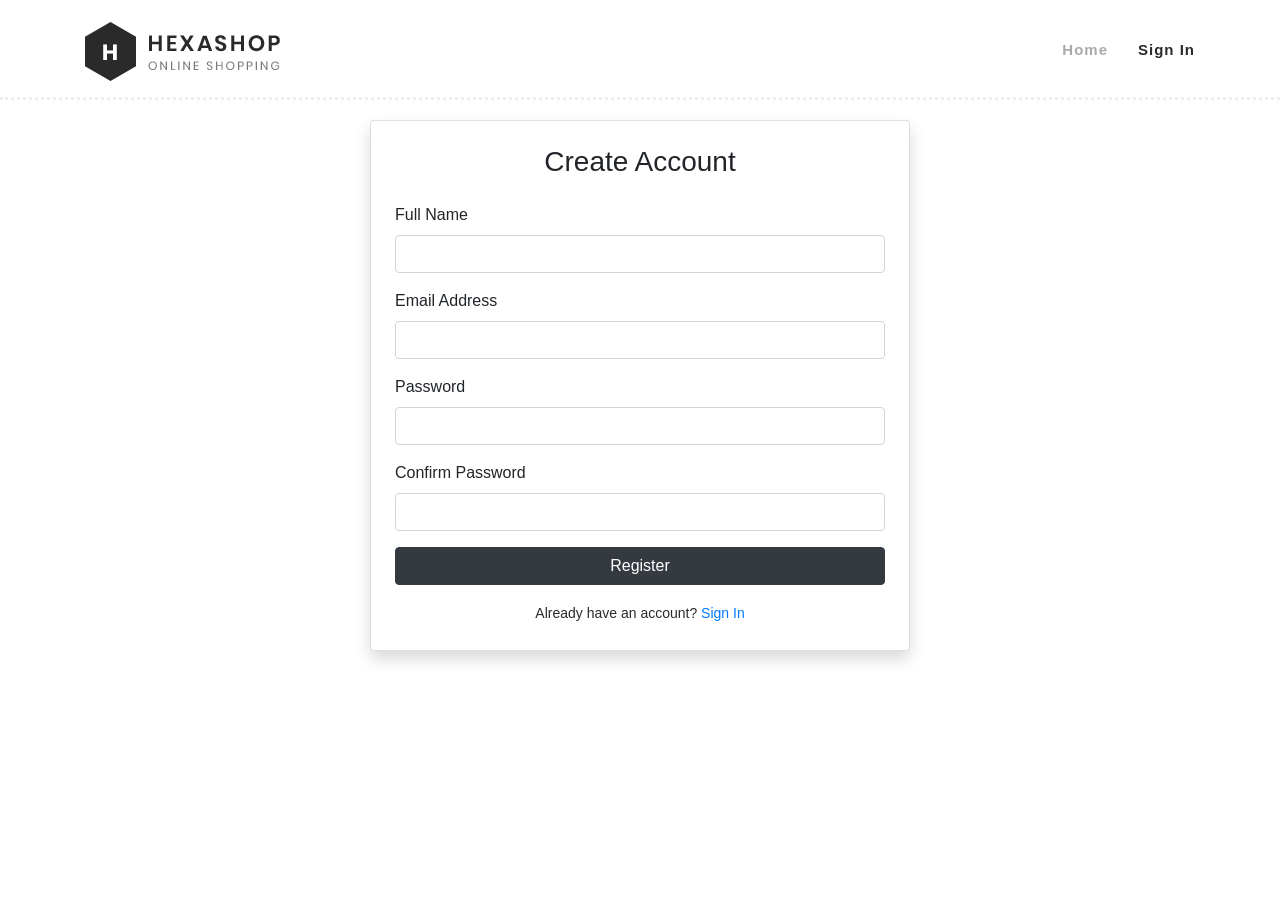
<file: ecommerce/register.html>
<!DOCTYPE html>
<html lang="en">
<head>
    <meta charset="UTF-8">
    <title>Register - Hexashop</title>
    <link href="https://fonts.googleapis.com/css?family=Poppins:100,200,300,400,500,600,700,800,900&display=swap" rel="stylesheet">

<meta http-equiv="Content-Security-Policy"
      content="default-src 'self';
               script-src 'self' 'unsafe-inline';
               style-src 'self' 'unsafe-inline' https://fonts.googleapis.com;
               font-src 'self' https://fonts.gstatic.com;
               connect-src 'self' http://localhost:8080;
               img-src 'self' data:;">
    <!-- Additional CSS Files -->
    <link rel="stylesheet" type="text/css" href="assets/css/bootstrap.min.css">

    <link rel="stylesheet" type="text/css" href="assets/css/font-awesome.css">

    <link rel="stylesheet" href="assets/css/templatemo-hexashop.css">

    <link rel="stylesheet" href="assets/css/owl-carousel.css">

    <link rel="stylesheet" href="assets/css/lightbox.css">
</head>
<body>
<!-- ***** Preloader Start ***** -->
    <div id="preloader">
        <div class="jumper">
            <div></div>
            <div></div>
            <div></div>
        </div>
    </div>  
    <!-- ***** Preloader End ***** -->
    
    
    <!-- ***** Header Area Start ***** -->
    <header class="header-area header-sticky">
        <div class="container">
            <div class="row">
                <div class="col-12">
                    <nav class="main-nav">
                        <!-- ***** Logo Start ***** -->
                        <a href="index.html" class="logo">
                            <img src="assets/images/logo.png">
                        </a>
                        <!-- ***** Logo End ***** -->
                        <!-- ***** Menu Start ***** -->
                        <ul class="nav">
                            <li class="scroll-to-section"><a href="index.html" class="active">Home</a></li>
                           
                            
                            <li><a href="login.html">Sign In</a></li>
                        </ul>        
                        <a class='menu-trigger'>
                            <span>Menu</span>
                        </a>
                        <!-- ***** Menu End ***** -->
                    </nav>
                </div>
            </div>
        </div>
    </header>
    <!-- ***** Header Area End ***** -->
<div class="container" style="margin-top:120px; margin-bottom:120px;">
    <div class="row justify-content-center">
        <div class="col-lg-6">
            <div class="card shadow p-4">
                <h3 class="text-center mb-4">Create Account</h3>

                <form id="registerForm" action="#" method="POST">
                    <div class="form-group mb-3">
                        <label>Full Name</label>
                        <input type="text" class="form-control" id="fullName" required>
                    </div>

                    <div class="form-group mb-3">
                        <label>Email Address</label>
                        <input type="email" class="form-control" id="email" required>
                    </div>

                    <div class="form-group mb-3">
                        <label>Password</label>
                        <input type="password" class="form-control" id="password" required>
                    </div>

                    <div class="form-group mb-3">
                        <label>Confirm Password</label>
                        <input type="password" class="form-control" id="confirmPassword" required>
                    </div>

                    <button type="submit" class="btn btn-dark w-100">Register</button>
                </form>

                <p class="text-center mt-3">
                    Already have an account?
                    <a href="login.html">Sign In</a>
                </p>

            </div>
        </div>
    </div>
</div>


    <!-- jQuery -->
    <script src="assets/js/jquery-2.1.0.min.js"></script>

    <!-- Bootstrap -->
    <script src="assets/js/popper.js"></script>
    <script src="assets/js/bootstrap.min.js"></script>

    <!-- Plugins -->
    <script src="assets/js/owl-carousel.js"></script>
    <script src="assets/js/accordions.js"></script>
    <script src="assets/js/datepicker.js"></script>
    <script src="assets/js/scrollreveal.min.js"></script>
    <script src="assets/js/waypoints.min.js"></script>
    <script src="assets/js/jquery.counterup.min.js"></script>
    <script src="assets/js/imgfix.min.js"></script> 
    <script src="assets/js/slick.js"></script> 
    <script src="assets/js/lightbox.js"></script> 
    <script src="assets/js/isotope.js"></script> 
    
    <!-- Global Init -->
    <script src="assets/js/custom.js"></script>
    <script src="assets/js/auth/auth.js"></script>

    <script>

        $(function() {
            var selectedClass = "";
            $("p").click(function(){
            selectedClass = $(this).attr("data-rel");
            $("#portfolio").fadeTo(50, 0.1);
                $("#portfolio div").not("."+selectedClass).fadeOut();
            setTimeout(function() {
              $("."+selectedClass).fadeIn();
              $("#portfolio").fadeTo(50, 1);
            }, 500);
                
            });
        });

    </script>
</body>
</html>
</file>
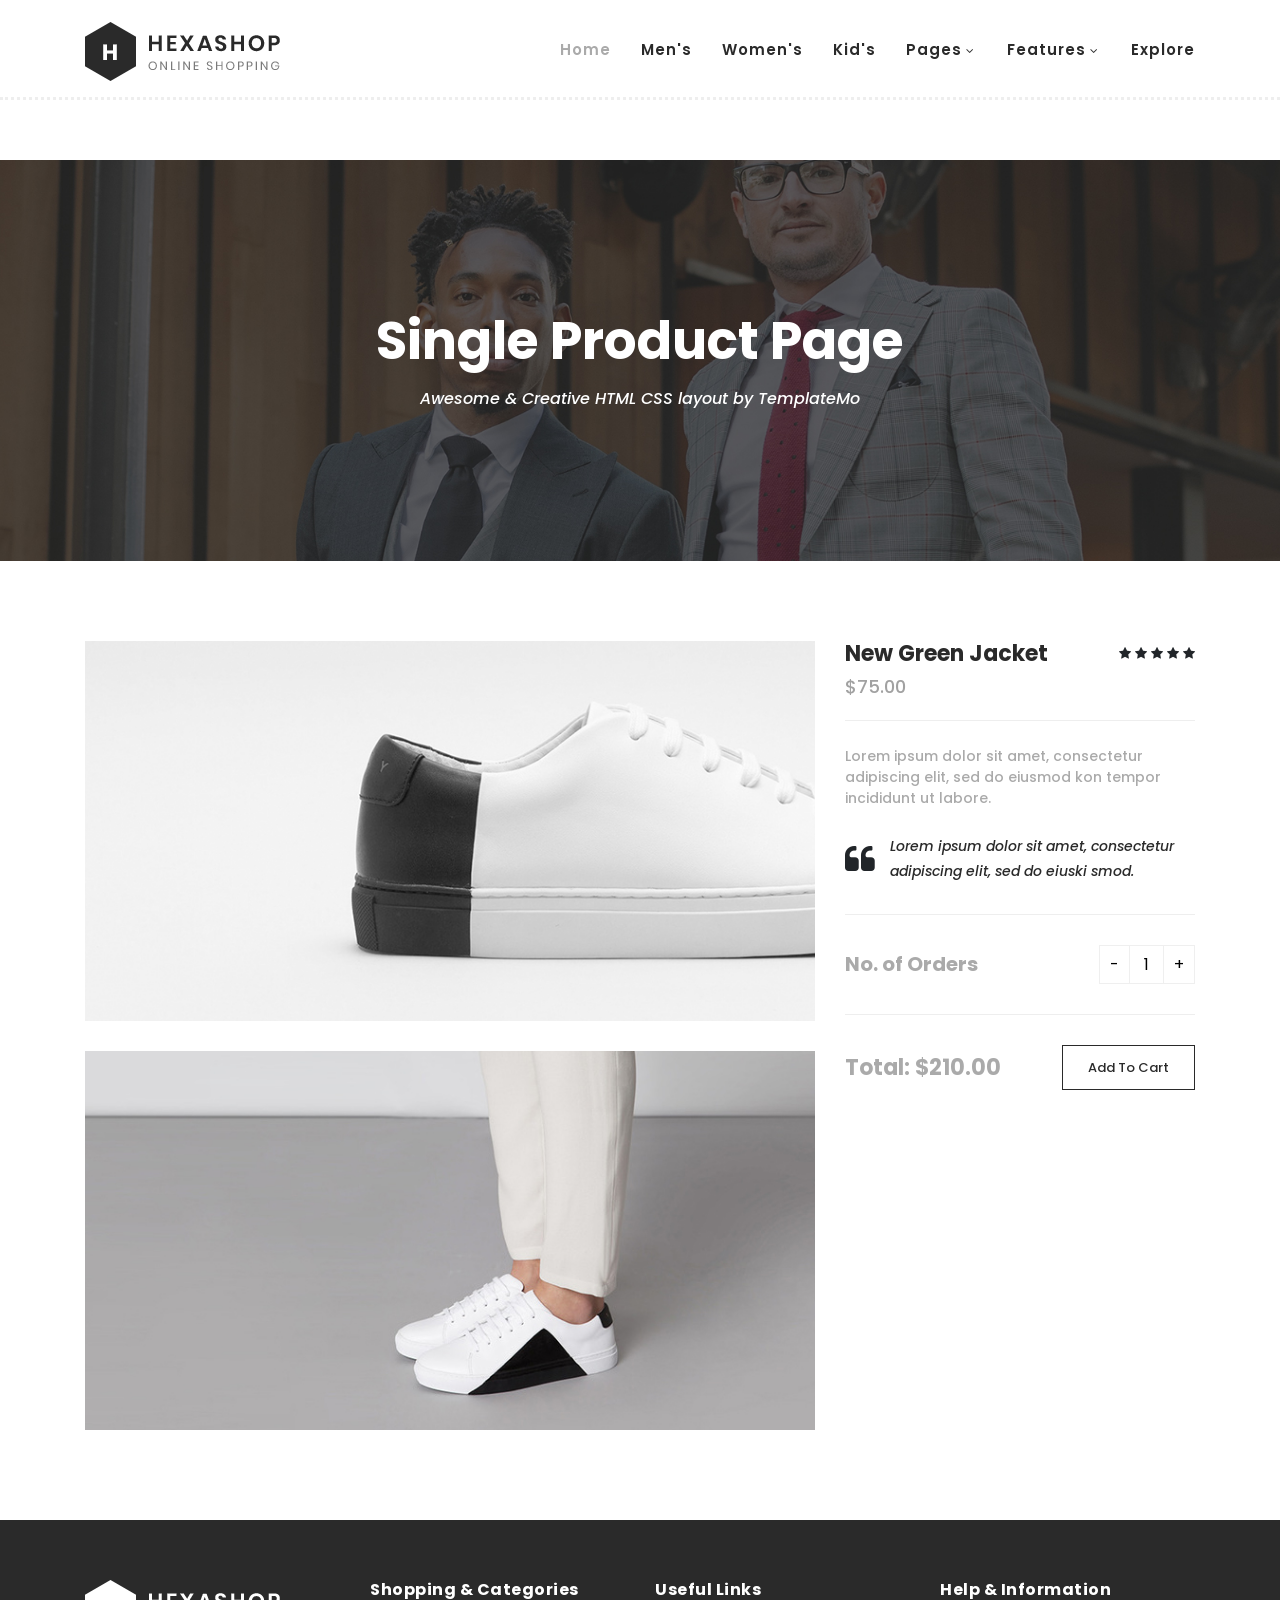
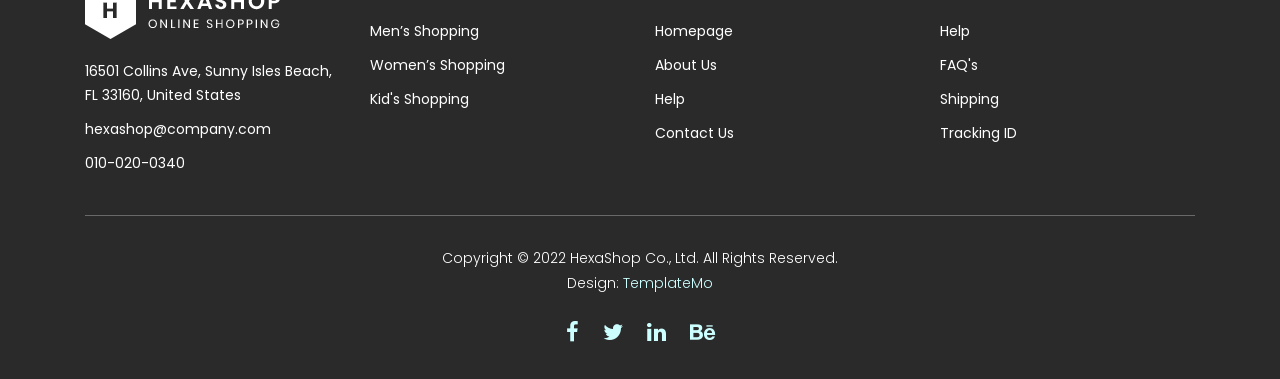
<file: ecommerce/single-product.html>
<!DOCTYPE html>
<html lang="en">

  <head>

    <meta charset="utf-8">
    <meta name="viewport" content="width=device-width, initial-scale=1, shrink-to-fit=no">
    <meta name="description" content="">
    <meta name="author" content="">
    <link href="https://fonts.googleapis.com/css?family=Poppins:100,200,300,400,500,600,700,800,900&display=swap" rel="stylesheet">

    <title>Hexashop - Product Detail Page</title>


    <!-- Additional CSS Files -->
    <link rel="stylesheet" type="text/css" href="assets/css/bootstrap.min.css">

    <link rel="stylesheet" type="text/css" href="assets/css/font-awesome.css">

    <link rel="stylesheet" href="assets/css/templatemo-hexashop.css">

    <link rel="stylesheet" href="assets/css/owl-carousel.css">

    <link rel="stylesheet" href="assets/css/lightbox.css">
<!--

TemplateMo 571 Hexashop

https://templatemo.com/tm-571-hexashop

-->
    </head>
    
    <body>
    
    <!-- ***** Preloader Start ***** -->
    <div id="preloader">
        <div class="jumper">
            <div></div>
            <div></div>
            <div></div>
        </div>
    </div>  
    <!-- ***** Preloader End ***** -->
    
    
    <!-- ***** Header Area Start ***** -->
    <header class="header-area header-sticky">
        <div class="container">
            <div class="row">
                <div class="col-12">
                    <nav class="main-nav">
                        <!-- ***** Logo Start ***** -->
                        <a href="index.html" class="logo">
                            <img src="assets/images/logo.png">
                        </a>
                        <!-- ***** Logo End ***** -->
                        <!-- ***** Menu Start ***** -->
                        <ul class="nav">
                            <li class="scroll-to-section"><a href="index.html" class="active">Home</a></li>
                            <li class="scroll-to-section"><a href="index.html">Men's</a></li>
                            <li class="scroll-to-section"><a href="index.html">Women's</a></li>
                            <li class="scroll-to-section"><a href="index.html">Kid's</a></li>
                            <li class="submenu">
                                <a href="javascript:;">Pages</a>
                                <ul>
                                    <li><a href="about.html">About Us</a></li>
                                    <li><a href="products.html">Products</a></li>
                                    <li><a href="single-product.html">Single Product</a></li>
                                    <li><a href="contact.html">Contact Us</a></li>
                                </ul>
                            </li>
                            <li class="submenu">
                                <a href="javascript:;">Features</a>
                                <ul>
                                    <li><a href="#">Features Page 1</a></li>
                                    <li><a href="#">Features Page 2</a></li>
                                    <li><a href="#">Features Page 3</a></li>
                                    <li><a rel="nofollow" href="https://templatemo.com/page/4" target="_blank">Template Page 4</a></li>
                                </ul>
                            </li>
                            <li class="scroll-to-section"><a href="index.html">Explore</a></li>
                        </ul>        
                        <a class='menu-trigger'>
                            <span>Menu</span>
                        </a>
                        <!-- ***** Menu End ***** -->
                    </nav>
                </div>
            </div>
        </div>
    </header>
    <!-- ***** Header Area End ***** -->

    <!-- ***** Main Banner Area Start ***** -->
    <div class="page-heading" id="top">
        <div class="container">
            <div class="row">
                <div class="col-lg-12">
                    <div class="inner-content">
                        <h2>Single Product Page</h2>
                        <span>Awesome &amp; Creative HTML CSS layout by TemplateMo</span>
                    </div>
                </div>
            </div>
        </div>
    </div>
    <!-- ***** Main Banner Area End ***** -->


    <!-- ***** Product Area Starts ***** -->
    <section class="section" id="product">
        <div class="container">
            <div class="row">
                <div class="col-lg-8">
                <div class="left-images">
                    <img src="assets/images/single-product-01.jpg" alt="">
                    <img src="assets/images/single-product-02.jpg" alt="">
                </div>
            </div>
            <div class="col-lg-4">
                <div class="right-content">
                    <h4>New Green Jacket</h4>
                    <span class="price">$75.00</span>
                    <ul class="stars">
                        <li><i class="fa fa-star"></i></li>
                        <li><i class="fa fa-star"></i></li>
                        <li><i class="fa fa-star"></i></li>
                        <li><i class="fa fa-star"></i></li>
                        <li><i class="fa fa-star"></i></li>
                    </ul>
                    <span>Lorem ipsum dolor sit amet, consectetur adipiscing elit, sed do eiusmod kon tempor incididunt ut labore.</span>
                    <div class="quote">
                        <i class="fa fa-quote-left"></i><p>Lorem ipsum dolor sit amet, consectetur adipiscing elit, sed do eiuski smod.</p>
                    </div>
                    <div class="quantity-content">
                        <div class="left-content">
                            <h6>No. of Orders</h6>
                        </div>
                        <div class="right-content">
                            <div class="quantity buttons_added">
                                <input type="button" value="-" class="minus"><input type="number" step="1" min="1" max="" name="quantity" value="1" title="Qty" class="input-text qty text" size="4" pattern="" inputmode=""><input type="button" value="+" class="plus">
                            </div>
                        </div>
                    </div>
                    <div class="total">
                        <h4>Total: $210.00</h4>
                        <div class="main-border-button"><a href="#">Add To Cart</a></div>
                    </div>
                </div>
            </div>
            </div>
        </div>
    </section>
    <!-- ***** Product Area Ends ***** -->
    
    <!-- ***** Footer Start ***** -->
    <footer>
        <div class="container">
            <div class="row">
                <div class="col-lg-3">
                    <div class="first-item">
                        <div class="logo">
                            <img src="assets/images/white-logo.png" alt="hexashop ecommerce templatemo">
                        </div>
                        <ul>
                            <li><a href="#">16501 Collins Ave, Sunny Isles Beach, FL 33160, United States</a></li>
                            <li><a href="#">hexashop@company.com</a></li>
                            <li><a href="#">010-020-0340</a></li>
                        </ul>
                    </div>
                </div>
                <div class="col-lg-3">
                    <h4>Shopping &amp; Categories</h4>
                    <ul>
                        <li><a href="#">Men’s Shopping</a></li>
                        <li><a href="#">Women’s Shopping</a></li>
                        <li><a href="#">Kid's Shopping</a></li>
                    </ul>
                </div>
                <div class="col-lg-3">
                    <h4>Useful Links</h4>
                    <ul>
                        <li><a href="#">Homepage</a></li>
                        <li><a href="#">About Us</a></li>
                        <li><a href="#">Help</a></li>
                        <li><a href="#">Contact Us</a></li>
                    </ul>
                </div>
                <div class="col-lg-3">
                    <h4>Help &amp; Information</h4>
                    <ul>
                        <li><a href="#">Help</a></li>
                        <li><a href="#">FAQ's</a></li>
                        <li><a href="#">Shipping</a></li>
                        <li><a href="#">Tracking ID</a></li>
                    </ul>
                </div>
                <div class="col-lg-12">
                    <div class="under-footer">
                        <p>Copyright © 2022 HexaShop Co., Ltd. All Rights Reserved. 
                        
                        <br>Design: <a href="https://templatemo.com" target="_parent" title="free css templates">TemplateMo</a></p>
                        <ul>
                            <li><a href="#"><i class="fa fa-facebook"></i></a></li>
                            <li><a href="#"><i class="fa fa-twitter"></i></a></li>
                            <li><a href="#"><i class="fa fa-linkedin"></i></a></li>
                            <li><a href="#"><i class="fa fa-behance"></i></a></li>
                        </ul>
                    </div>
                </div>
            </div>
        </div>
    </footer>
    

    <!-- jQuery -->
    <script src="assets/js/jquery-2.1.0.min.js"></script>

    <!-- Bootstrap -->
    <script src="assets/js/popper.js"></script>
    <script src="assets/js/bootstrap.min.js"></script>

    <!-- Plugins -->
    <script src="assets/js/owl-carousel.js"></script>
    <script src="assets/js/accordions.js"></script>
    <script src="assets/js/datepicker.js"></script>
    <script src="assets/js/scrollreveal.min.js"></script>
    <script src="assets/js/waypoints.min.js"></script>
    <script src="assets/js/jquery.counterup.min.js"></script>
    <script src="assets/js/imgfix.min.js"></script> 
    <script src="assets/js/slick.js"></script> 
    <script src="assets/js/lightbox.js"></script> 
    <script src="assets/js/isotope.js"></script> 
    <script src="assets/js/quantity.js"></script>
    
    <!-- Global Init -->
    <script src="assets/js/custom.js"></script>

    <script>

        $(function() {
            var selectedClass = "";
            $("p").click(function(){
            selectedClass = $(this).attr("data-rel");
            $("#portfolio").fadeTo(50, 0.1);
                $("#portfolio div").not("."+selectedClass).fadeOut();
            setTimeout(function() {
              $("."+selectedClass).fadeIn();
              $("#portfolio").fadeTo(50, 1);
            }, 500);
                
            });
        });

    </script>

  </body>

</html>
</file>
<file: ecommerce/assets/css/templatemo-hexashop.css>
/*

TemplateMo 571 Hexashop

https://templatemo.com/tm-571-hexashop

*/

/* ---------------------------------------------
Table of contents
------------------------------------------------
01. font & reset css
02. reset
03. global styles
04. header
05. banner
06. features
07. testimonials
08. contact
09. footer
10. preloader
11. search
12. portfolio

--------------------------------------------- */
/* 
---------------------------------------------
font & reset css
--------------------------------------------- 
*/
@import url("https://fonts.googleapis.com/css?family=Poppins:100,200,300,400,500,600,700,800,900");
/* 
---------------------------------------------
reset
--------------------------------------------- 
*/
html, body, div, span, applet, object, iframe, h1, h2, h3, h4, h5, h6, p, blockquote, div
pre, a, abbr, acronym, address, big, cite, code, del, dfn, em, font, img, ins, kbd, q,
s, samp, small, strike, strong, sub, sup, tt, var, b, u, i, center, dl, dt, dd, ol, ul, li,
figure, header, nav, section, article, aside, footer, figcaption {
  margin: 0;
  padding: 0;
  border: 0;
  outline: 0;
}

.clearfix:after {
  content: ".";
  display: block;
  clear: both;
  visibility: hidden;
  line-height: 0;
  height: 0;
}

.clearfix {
  display: inline-block;
}

html[xmlns] .clearfix {
  display: block;
}

* html .clearfix {
  height: 1%;
}

ul, li {
  padding: 0;
  margin: 0;
  list-style: none;
}

header, nav, section, article, aside, footer, hgroup {
  display: block;
}

* {
  box-sizing: border-box;
}

html, body {
  font-family: 'Poppins', sans-serif;
  font-weight: 400;
  background-color: #fff;
  font-size: 16px;
  -ms-text-size-adjust: 100%;
  -webkit-font-smoothing: antialiased;
  -moz-osx-font-smoothing: grayscale;
}

a {
  text-decoration: none !important;
}

h1, h2, h3, h4, h5, h6 {
  margin-top: 0px;
  margin-bottom: 0px;
}

ul {
  margin-bottom: 0px;
}

p {
  font-size: 14px;
  line-height: 25px;
  color: #2a2a2a;
}

/* 
---------------------------------------------
global styles
--------------------------------------------- 
*/
html,
body {
  background: #fff;
  font-family: 'Poppins', sans-serif;
}

::selection {
  background: #2a2a2a;
  color: #fff;
}

::-moz-selection {
  background: #2a2a2a;
  color: #fff;
}

@media (max-width: 991px) {
  html, body {
    overflow-x: hidden;
  }
  .mobile-top-fix {
    margin-top: 30px;
    margin-bottom: 0px;
  }
  .mobile-bottom-fix {
    margin-bottom: 30px;
  }
  .mobile-bottom-fix-big {
    margin-bottom: 60px;
  }
}

.main-border-button a {
  font-size: 13px;
  color: #fff;
  border: 1px solid #fff;
  padding: 12px 25px;
  display: inline-block;
  font-weight: 500;
  transition: all .3s;
}

.main-border-button a:hover {
  background-color: #fff;
  color: #2a2a2a;
}

.main-white-button a {
  font-size: 13px;
  color: #2a2a2a;
  background-color: #fff;
  padding: 12px 25px;
  display: inline-block;
  border-radius: 3px;
  font-weight: 600;
  transition: all .3s;
}

.main-white-button a:hover {
  opacity: 0.9;
}

.main-text-button a {
  font-size: 13px;
  color: #fff;
  font-weight: 600;
  transition: all .3s;
}

.main-text-button a:hover {
  opacity: 0.9;
}

.section-heading h2 {
  font-size: 34px;
  font-weight: 700;
  color: #2a2a2a;
}

.section-heading span {
  font-size: 14px;
  color: #a1a1a1;
  font-style: italic;
  font-weight: 400;
}



/* 
---------------------------------------------
header
--------------------------------------------- 
*/

.background-header {
  border-bottom: none !important;
  background-color: #fff;
  height: 80px!important;
  position: fixed!important;
  top: 0px;
  left: 0px;
  right: 0px;
  box-shadow: 0px 0px 10px rgba(0,0,0,0.15)!important;
}

.background-header .logo,
.background-header .main-nav .nav li a {
  color: #1e1e1e!important;
}

.background-header .main-nav .nav li:hover a {
  color: #2a2a2a!important;
}

.background-header .nav li a.active {
  color: #2a2a2a!important;
}

.header-area {
  border-bottom: 3px dotted #eee;
  box-shadow: none;
  background-color: #fff;
  position: absolute;
  top: 0px;
  left: 0px;
  right: 0px;
  z-index: 100;
  height: 100px;
  -webkit-transition: all .5s ease 0s;
  -moz-transition: all .5s ease 0s;
  -o-transition: all .5s ease 0s;
  transition: all .5s ease 0s;
}

.header-area .main-nav {
  min-height: 80px;
  background: transparent;
}

.header-area .main-nav .logo {
  line-height: 100px;
  color: #fff;
  font-size: 28px;
  font-weight: 700;
  text-transform: uppercase;
  letter-spacing: 2px;
  float: left;
  -webkit-transition: all 0.3s ease 0s;
  -moz-transition: all 0.3s ease 0s;
  -o-transition: all 0.3s ease 0s;
  transition: all 0.3s ease 0s;
}

.background-header .main-nav .logo {
  line-height: 75px;
}

.background-header .nav {
  margin-top: 20px !important;
}

.header-area .main-nav .nav {
  float: right;
  margin-top: 30px;
  margin-right: 0px;
  background-color: transparent;
  -webkit-transition: all 0.3s ease 0s;
  -moz-transition: all 0.3s ease 0s;
  -o-transition: all 0.3s ease 0s;
  transition: all 0.3s ease 0s;
  position: relative;
  z-index: 999;
}

.header-area .main-nav .nav li {
  padding-left: 15px;
  padding-right: 15px;
}

.header-area .main-nav .nav li:last-child {
  padding-right: 0px;
}

.header-area .main-nav .nav li a {
  display: block;
  font-weight: 600;
  font-size: 15px;
  color: #2a2a2a;
  text-transform: capitalize;
  -webkit-transition: all 0.3s ease 0s;
  -moz-transition: all 0.3s ease 0s;
  -o-transition: all 0.3s ease 0s;
  transition: all 0.3s ease 0s;
  height: 40px;
  line-height: 40px;
  border: transparent;
  letter-spacing: 1px;
}

.header-area .main-nav .nav li a {
  color: #2a2a2a;
}

.header-area .main-nav .nav li:hover a,
.header-area .main-nav .nav li a.active {
  color: #aaa!important;
}

.background-header .main-nav .nav li:hover a,
.background-header .main-nav .nav li a.active {
  color: #aaa!important;
  opacity: 1;
}

.header-area .main-nav .nav li.submenu {
  position: relative;
  padding-right: 30px;
}

.header-area .main-nav .nav li.submenu:after {
  font-family: FontAwesome;
  content: "\f107";
  font-size: 12px;
  color: #2a2a2a;
  position: absolute;
  right: 18px;
  top: 12px;
}

.background-header .main-nav .nav li.submenu:after {
  color: #2a2a2a;
}

.header-area .main-nav .nav li.submenu ul {
  position: absolute;
  width: 200px;
  box-shadow: 0 2px 28px 0 rgba(0, 0, 0, 0.06);
  overflow: hidden;
  top: 50px;
  opacity: 0;
  transform: translateY(+2em);
  visibility: hidden;
  z-index: -1;
  transition: all 0.3s ease-in-out 0s, visibility 0s linear 0.3s, z-index 0s linear 0.01s;
}

.header-area .main-nav .nav li.submenu ul li {
  margin-left: 0px;
  padding-left: 0px;
  padding-right: 0px;
}

.header-area .main-nav .nav li.submenu ul li a {
  opacity: 1;
  display: block;
  background: #f7f7f7;
  color: #2a2a2a!important;
  padding-left: 20px;
  height: 40px;
  line-height: 40px;
  -webkit-transition: all 0.3s ease 0s;
  -moz-transition: all 0.3s ease 0s;
  -o-transition: all 0.3s ease 0s;
  transition: all 0.3s ease 0s;
  position: relative;
  font-size: 13px;
  font-weight: 400;
  border-bottom: 1px solid #eee;
}

.header-area .main-nav .nav li.submenu ul li a:hover {
  background: #fff;
  color: #aaa!important;
  padding-left: 25px;
}

.header-area .main-nav .nav li.submenu ul li a:hover:before {
  width: 3px;
}

.header-area .main-nav .nav li.submenu:hover ul {
  visibility: visible;
  opacity: 1;
  z-index: 1;
  transform: translateY(0%);
  transition-delay: 0s, 0s, 0.3s;
}

.header-area .main-nav .menu-trigger {
  cursor: pointer;
  display: block;
  position: absolute;
  top: 33px;
  width: 32px;
  height: 40px;
  text-indent: -9999em;
  z-index: 99;
  right: 40px;
  display: none;
}

.background-header .main-nav .menu-trigger {
  top: 23px;
}

.header-area .main-nav .menu-trigger span,
.header-area .main-nav .menu-trigger span:before,
.header-area .main-nav .menu-trigger span:after {
  -moz-transition: all 0.4s;
  -o-transition: all 0.4s;
  -webkit-transition: all 0.4s;
  transition: all 0.4s;
  background-color: #1e1e1e;
  display: block;
  position: absolute;
  width: 30px;
  height: 2px;
  left: 0;
}

.background-header .main-nav .menu-trigger span,
.background-header .main-nav .menu-trigger span:before,
.background-header .main-nav .menu-trigger span:after {
  background-color: #1e1e1e;
}

.header-area .main-nav .menu-trigger span:before,
.header-area .main-nav .menu-trigger span:after {
  -moz-transition: all 0.4s;
  -o-transition: all 0.4s;
  -webkit-transition: all 0.4s;
  transition: all 0.4s;
  background-color: #1e1e1e;
  display: block;
  position: absolute;
  width: 30px;
  height: 2px;
  left: 0;
  width: 75%;
}

.background-header .main-nav .menu-trigger span:before,
.background-header .main-nav .menu-trigger span:after {
  background-color: #1e1e1e;
}

.header-area .main-nav .menu-trigger span:before,
.header-area .main-nav .menu-trigger span:after {
  content: "";
}

.header-area .main-nav .menu-trigger span {
  top: 16px;
}

.header-area .main-nav .menu-trigger span:before {
  -moz-transform-origin: 33% 100%;
  -ms-transform-origin: 33% 100%;
  -webkit-transform-origin: 33% 100%;
  transform-origin: 33% 100%;
  top: -10px;
  z-index: 10;
}

.header-area .main-nav .menu-trigger span:after {
  -moz-transform-origin: 33% 0;
  -ms-transform-origin: 33% 0;
  -webkit-transform-origin: 33% 0;
  transform-origin: 33% 0;
  top: 10px;
}

.header-area .main-nav .menu-trigger.active span,
.header-area .main-nav .menu-trigger.active span:before,
.header-area .main-nav .menu-trigger.active span:after {
  background-color: transparent;
  width: 100%;
}

.header-area .main-nav .menu-trigger.active span:before {
  -moz-transform: translateY(6px) translateX(1px) rotate(45deg);
  -ms-transform: translateY(6px) translateX(1px) rotate(45deg);
  -webkit-transform: translateY(6px) translateX(1px) rotate(45deg);
  transform: translateY(6px) translateX(1px) rotate(45deg);
  background-color: #1e1e1e;
}

.background-header .main-nav .menu-trigger.active span:before {
  background-color: #1e1e1e;
}

.header-area .main-nav .menu-trigger.active span:after {
  -moz-transform: translateY(-6px) translateX(1px) rotate(-45deg);
  -ms-transform: translateY(-6px) translateX(1px) rotate(-45deg);
  -webkit-transform: translateY(-6px) translateX(1px) rotate(-45deg);
  transform: translateY(-6px) translateX(1px) rotate(-45deg);
  background-color: #1e1e1e;
}

.background-header .main-nav .menu-trigger.active span:after {
  background-color: #1e1e1e;
}

.header-area.header-sticky {
  min-height: 80px;
}

.header-area .nav {
  margin-top: 30px;
}

.header-area.header-sticky .nav li a.active {
  color: #aaa;
}

@media (max-width: 1200px) {
  .header-area .main-nav .nav li {
    padding-left: 12px;
    padding-right: 12px;
  }
  .header-area .main-nav:before {
    display: none;
  }
}

@media (max-width: 767px) {
  .header-area .main-nav .logo {
    color: #1e1e1e;
  }
  .header-area.header-sticky .nav li a:hover,
  .header-area.header-sticky .nav li a.active {
    color: #aaa!important;
    opacity: 1;
  }
  .header-area.header-sticky .nav li.search-icon a {
    width: 100%;
  }
  .header-area {
    background-color: #f7f7f7;
    padding: 0px 15px;
    height: 100px;
    box-shadow: none;
    text-align: center;
  }
  .header-area .container {
    padding: 0px;
  }
  .header-area .logo {
    margin-left: 30px;
  }
  .header-area .menu-trigger {
    display: block !important;
  }
  .header-area .main-nav {
    overflow: hidden;
  }
  .header-area .main-nav .nav {
    float: none;
    width: 100%;
    display: none;
    -webkit-transition: all 0s ease 0s;
    -moz-transition: all 0s ease 0s;
    -o-transition: all 0s ease 0s;
    transition: all 0s ease 0s;
    margin-left: 0px;
  }
  .header-area .main-nav .nav li:first-child {
    border-top: 1px solid #eee;
  }
  .header-area.header-sticky .nav {
    margin-top: 100px !important;
  }
  .header-area .main-nav .nav li {
    width: 100%;
    background: #fff;
    border-bottom: 1px solid #eee;
    padding-left: 0px !important;
    padding-right: 0px !important;
  }
  .header-area .main-nav .nav li a {
    height: 50px !important;
    line-height: 50px !important;
    padding: 0px !important;
    border: none !important;
    background: #f7f7f7 !important;
    color: #191a20 !important;
  }
  .header-area .main-nav .nav li a:hover {
    background: #eee !important;
    color: #aaa!important;
  }
  .header-area .main-nav .nav li.submenu ul {
    position: relative;
    visibility: inherit;
    opacity: 1;
    z-index: 1;
    transform: translateY(0%);
    transition-delay: 0s, 0s, 0.3s;
    top: 0px;
    width: 100%;
    box-shadow: none;
    height: 0px;
  }
  .header-area .main-nav .nav li.submenu ul li a {
    font-size: 12px;
    font-weight: 400;
  }
  .header-area .main-nav .nav li.submenu ul li a:hover:before {
    width: 0px;
  }
  .header-area .main-nav .nav li.submenu ul.active {
    height: auto !important;
  }
  .header-area .main-nav .nav li.submenu:after {
    color: #3B566E;
    right: 25px;
    font-size: 14px;
    top: 15px;
  }
  .header-area .main-nav .nav li.submenu:hover ul, .header-area .main-nav .nav li.submenu:focus ul {
    height: 0px;
  }
}

@media (min-width: 767px) {
  .header-area .main-nav .nav {
    display: flex !important;
  }
}


/* 
---------------------------------------------
banner
--------------------------------------------- 
*/

.main-banner {
  border-bottom: 3px dotted #eee;
  padding-top: 160px;
  padding-bottom: 30px;
}

.main-banner .left-content .thumb img {
  width: 100%;
  overflow: hidden;
}

.main-banner .left-content .inner-content {
  position: absolute;
  left: 100px;
  top: 50%;
  transform: translateY(-50%);
}

.main-banner .left-content .inner-content h4 {
  color: #fff;
  margin-top: -10px;
  font-size: 52px;
  font-weight: 700;
  margin-bottom: 20px;
}

.main-banner .left-content .inner-content span {
  font-size: 16px;
  color: #fff;
  font-weight: 400;
  font-style: italic;
  display: block;
  margin-bottom: 30px;
}

.main-banner .right-content .right-first-image {
  margin-bottom: 28.5px;
}

.main-banner .right-content .right-first-image .thumb {
  position: relative;
  text-align: center;
}

.main-banner .right-content .right-first-image .thumb img {
  width: 100%;
  overflow: hidden;
}

.main-banner .right-content .right-first-image .thumb .inner-content {
  position: absolute;
  top: 50%;
  transform: translateY(-50%);
  width: 100%;
  text-align: center;
}

.main-banner .right-content .right-first-image .thumb .inner-content h4 {
  color: #fff;
  font-size: 24px;
  font-weight: 700;
  margin-bottom: 15px;
}

.main-banner .right-content .right-first-image .thumb .inner-content span {
  font-size: 16px;
  color: #fff;
  font-style: italic;
}

.main-banner .right-content .right-first-image .thumb .hover-content {
  position: absolute;
  top: 15px;
  right: 15px;
  left: 15px;
  bottom: 15px;
  text-align: center;
  background-color: rgba(42,42,42,.97);
  opacity: 0;
  visibility: hidden;
  transition: all 0.5s;
}

.main-banner .right-content .right-first-image .thumb:hover .hover-content {
  opacity: 1;
  visibility: visible;
}

.main-banner .right-content .right-first-image .thumb .hover-content .inner {
  position: absolute;
  top: 50%;
  left: 50%;
  transform: translate(-50%, -50%);
  width: 100%;
}

.main-banner .right-content .right-first-image .thumb .hover-content h4 {
  color: #fff;
  font-size: 24px;
  font-weight: 700;
  margin-bottom: 15px;
}

.main-banner .right-content .right-first-image .thumb .hover-content p {
  color: #fff;
  padding: 0px 20px;
  margin-bottom: 20px;
}



/*
---------------------------------------------
Men
---------------------------------------------
*/

#men {
  padding-top: 90px;
  padding-bottom: 90px;
  border-bottom: 3px dotted #eee;
}

#men .section-heading {
  margin-bottom: 60px;
}

#men .item .down-content {
  padding-top: 30px;
  position: relative;
  z-index: 3;
  background-color: #fff;
}

#men .item .down-content h4 {
  font-size: 22px;
  color: #2a2a2a;
  font-weight: 700;
  margin-bottom: 8px;
}

#men .item .down-content span {
  font-size: 18px;
  color: #a1a1a1;
  font-weight: 500;
  display: block;
}

#men .item .down-content ul.stars {
  position: absolute;
  right: 0;
  top: 30px;
}

#men .item .down-content ul.stars li {
  display: inline;
  font-size: 13px;
}

#men .item .thumb .hover-content {
  position: absolute;
  z-index: 2;
  text-align: center;
  bottom: -60px;
  width: 100%;
  opacity: 0;
  visibility: hidden;
  transition: all .5s;
}

#men .item .thumb:hover .hover-content {
  bottom: 30px;
  opacity: 1;
  visibility: visible;
}

#men .item .thumb {
  position: relative;
}

#men .item .thumb .hover-content ul li {
  display: inline;
  margin: 0px 10px;
}

#men .item .thumb .hover-content ul li a {
  width: 50px;
  height: 50px;
  text-align: center;
  line-height: 50px;
  display: inline-block;
  color: #2a2a2a;
  background-color: #fff;
}


#men .owl-nav {
  text-align: center;
  position: absolute;
  width: 100%;
  top: 40%;
  transform: translateY(-25px);
}

#men .owl-dots {
  display: none;
}
    
#men .owl-nav .owl-prev{
  position: absolute;
  left: -80px;
  outline: none;
}

#men .owl-nav .owl-prev span,
#men .owl-nav .owl-next span {
  opacity: 0;
}

#men .owl-nav .owl-prev:before {
  display: inline-block;
  font-family: 'FontAwesome';
  color: #2a2a2a;
  font-size: 25px;
  font-weight: 700;
  content: '\f104';
  width: 50px;
  height: 50px;
  background-color: transparent;
  line-height: 48px;
  border :1px solid #2a2a2a;
}

#men .owl-nav .owl-prev {
  opacity: 0.75;
  transition: all .5s;
}

#men .owl-nav .owl-prev:hover {
  opacity: 1;
}

#men .owl-nav .owl-next {
  opacity: 0.75;
  transition: all .5s;
}

#men .owl-nav .owl-next:hover {
  opacity: 1;
}

#men .owl-nav .owl-next{
  outline: none;
  position: absolute;
  right: -85px;
}

#men .owl-nav .owl-next:before {
  display: inline-block;
  font-family: 'FontAwesome';
  color: #2a2a2a;
  font-size: 25px;
  font-weight: 700;
  content: '\f105';
  width: 50px;
  height: 50px;
  background-color: transparent;
  line-height: 48px;
  border :1px solid #2a2a2a;
}


/*
---------------------------------------------
Women
---------------------------------------------
*/

#women {
  padding-top: 90px;
  padding-bottom: 90px;
  border-bottom: 3px dotted #eee;
}

#women .section-heading {
  margin-bottom: 60px;
}

#women .item .down-content {
  padding-top: 30px;
  position: relative;
  z-index: 3;
  background-color: #fff;
}

#women .item .down-content h4 {
  font-size: 22px;
  color: #2a2a2a;
  font-weight: 700;
  margin-bottom: 8px;
}

#women .item .down-content span {
  font-size: 18px;
  color: #a1a1a1;
  font-weight: 500;
  display: block;
}

#women .item .down-content ul.stars {
  position: absolute;
  right: 0;
  top: 30px;
}

#women .item .down-content ul.stars li {
  display: inline;
  font-size: 13px;
}

#women .item .thumb .hover-content {
  position: absolute;
  z-index: 2;
  text-align: center;
  bottom: -60px;
  width: 100%;
  opacity: 0;
  visibility: hidden;
  transition: all .5s;
}

#women .item .thumb:hover .hover-content {
  bottom: 30px;
  opacity: 1;
  visibility: visible;
}

#women .item .thumb {
  position: relative;
}

#women .item .thumb .hover-content ul li {
  display: inline;
  margin: 0px 10px;
}

#women .item .thumb .hover-content ul li a {
  width: 50px;
  height: 50px;
  text-align: center;
  line-height: 50px;
  display: inline-block;
  color: #2a2a2a;
  background-color: #fff;
}


#women .owl-nav {
  text-align: center;
  position: absolute;
  width: 100%;
  top: 40%;
  transform: translateY(-25px);
}

#women .owl-dots {
  display: none;
}
    
#women .owl-nav .owl-prev{
  position: absolute;
  left: -80px;
  outline: none;
}

#women .owl-nav .owl-prev span,
#women .owl-nav .owl-next span {
  opacity: 0;
}

#women .owl-nav .owl-prev:before {
  display: inline-block;
  font-family: 'FontAwesome';
  color: #2a2a2a;
  font-size: 25px;
  font-weight: 700;
  content: '\f104';
  width: 50px;
  height: 50px;
  background-color: transparent;
  line-height: 48px;
  border :1px solid #2a2a2a;
}

#women .owl-nav .owl-prev {
  opacity: 0.75;
  transition: all .5s;
}

#women .owl-nav .owl-prev:hover {
  opacity: 1;
}

#women .owl-nav .owl-next {
  opacity: 0.75;
  transition: all .5s;
}

#women .owl-nav .owl-next:hover {
  opacity: 1;
}

#women .owl-nav .owl-next{
  outline: none;
  position: absolute;
  right: -85px;
}

#women .owl-nav .owl-next:before {
  display: inline-block;
  font-family: 'FontAwesome';
  color: #2a2a2a;
  font-size: 25px;
  font-weight: 700;
  content: '\f105';
  width: 50px;
  height: 50px;
  background-color: transparent;
  line-height: 48px;
  border :1px solid #2a2a2a;
}

/*
---------------------------------------------
Kids
---------------------------------------------
*/

#kids {
  padding-top: 90px;
  padding-bottom: 90px;
  border-bottom: 3px dotted #eee;
}

#kids .section-heading {
  margin-bottom: 60px;
}

#kids .item .down-content {
  padding-top: 30px;
  position: relative;
  z-index: 3;
  background-color: #fff;
}

#kids .item .down-content h4 {
  font-size: 22px;
  color: #2a2a2a;
  font-weight: 700;
  margin-bottom: 8px;
}

#kids .item .down-content span {
  font-size: 18px;
  color: #a1a1a1;
  font-weight: 500;
  display: block;
}

#kids .item .down-content ul.stars {
  position: absolute;
  right: 0;
  top: 30px;
}

#kids .item .down-content ul.stars li {
  display: inline;
  font-size: 13px;
}

#kids .item .thumb .hover-content {
  position: absolute;
  z-index: 2;
  text-align: center;
  bottom: -60px;
  width: 100%;
  opacity: 0;
  visibility: hidden;
  transition: all .5s;
}

#kids .item .thumb:hover .hover-content {
  bottom: 30px;
  opacity: 1;
  visibility: visible;
}

#kids .item .thumb {
  position: relative;
}

#kids .item .thumb .hover-content ul li {
  display: inline;
  margin: 0px 10px;
}

#kids .item .thumb .hover-content ul li a {
  width: 50px;
  height: 50px;
  text-align: center;
  line-height: 50px;
  display: inline-block;
  color: #2a2a2a;
  background-color: #fff;
}


#kids .owl-nav {
  text-align: center;
  position: absolute;
  width: 100%;
  top: 40%;
  transform: translateY(-25px);
}

#kids .owl-dots {
  display: none;
}
    
#kids .owl-nav .owl-prev{
  position: absolute;
  left: -80px;
  outline: none;
}

#kids .owl-nav .owl-prev span,
#kids .owl-nav .owl-next span {
  opacity: 0;
}

#kids .owl-nav .owl-prev:before {
  display: inline-block;
  font-family: 'FontAwesome';
  color: #2a2a2a;
  font-size: 25px;
  font-weight: 700;
  content: '\f104';
  width: 50px;
  height: 50px;
  background-color: transparent;
  line-height: 48px;
  border :1px solid #2a2a2a;
}

#kids .owl-nav .owl-prev {
  opacity: 0.75;
  transition: all .5s;
}

#kids .owl-nav .owl-prev:hover {
  opacity: 1;
}

#kids .owl-nav .owl-next {
  opacity: 0.75;
  transition: all .5s;
}

#kids .owl-nav .owl-next:hover {
  opacity: 1;
}

#kids .owl-nav .owl-next{
  outline: none;
  position: absolute;
  right: -85px;
}

#kids .owl-nav .owl-next:before {
  display: inline-block;
  font-family: 'FontAwesome';
  color: #2a2a2a;
  font-size: 25px;
  font-weight: 700;
  content: '\f105';
  width: 50px;
  height: 50px;
  background-color: transparent;
  line-height: 48px;
  border :1px solid #2a2a2a;
}


/*
---------------------------------------------
Explore
---------------------------------------------
*/

#explore {
  padding-top: 90px;
  padding-bottom: 90px;
  border-bottom: 3px dotted #eee;
}

#explore .left-content {
  margin-right: 30px;
}

#explore .left-content h2 {
  font-size: 34px;
  font-weight: 700;
  color: #2a2a2a;
}

#explore .left-content span {
  font-size: 14px;
  color: #aaaaaa;
  font-weight: 500;
  display: block;
  margin-top: 25px;
}

#explore .left-content .quote {
  margin-top: 25px;
}

#explore .left-content .quote i {
  float: left;
  font-size: 32px;
  margin-right: 15px;
  margin-top: 10px;
}

#explore .left-content .quote p {
  font-style: italic;
  color: #2a2a2a;
  font-weight: 500;
}

#explore .left-content p {
  font-size: 14px;
  color: #aaaaaa;
  font-weight: 500;
  display: block;
  margin-top: 25px;
}

#explore .left-content .main-border-button a {
  color: #2a2a2a;
  border-color: #2a2a2a;
  margin-top: 35px;
}

#explore .left-content .main-border-button a:hover {
  background-color: #2a2a2a;
  color: #fff;
}

#explore img {
  width: 100%;
  overflow: hidden;
}

#explore .leather {
  margin-bottom: 30px;
}

#explore .first-image {
  margin-bottom: 30px;
}

#explore .leather,
#explore .types {
  min-height: 255px;
  background-color: #f8f8f8;
  text-align: center;
  width: 100%;
}

#explore .leather h4,
#explore .types h4 {
  font-size: 24px;
  font-weight: 700;
  color: #2a2a2a;
  padding-top: 90px;
  margin-bottom: 5px;
}

#explore .leather span,
#explore .types span {
  font-size: 14px;
  font-style: italic;
  color: #aaa;
  font-weight: 500;
}

/* 
---------------------------------------------
Social
--------------------------------------------- 
*/

#social {
  margin-top: 90px;
  padding-bottom: 90px;
  border-bottom: 3px dotted #eee;
}

#social .col-2 {
  padding-left: 0;
  padding-right: 0;
}

#social .images {
  margin-top: 60px;
  padding-left: 15px;
  padding-right: 15px;
}

#social .thumb {
  position: relative;
}

#social .thumb .icon {
  position: absolute;
  bottom: 0;
  left: 0;
  right: 0;
  top: 0;
  width: 100%;
  background-color: rgba(0,0,0,0.85);
  opacity: 0;
  visibility: hidden;
  transition: all .3s;
}

#social .thumb:hover .icon {
  opacity: 1;
  visibility: visible;
}

#social .thumb .icon h6 {
  color: #fff;
  position: absolute;
  font-size: 14px;
  bottom: 40px;
  font-weight: 400;
  left: 15px;
}

#social .thumb .icon i {
  color: #fff;
  position: absolute;
  bottom: 15px;
  left: 15px;
}

#social .thumb img {
  width: 100%;
  overflow: hidden;
}


/* 
---------------------------------------------
Subscribe
--------------------------------------------- 
*/

.subscribe {
  margin-top: 90px;
}

.subscribe .section-heading {
  margin-bottom: 30px;
}

.subscribe .section-heading h2 {
  line-height: 55px;
}

.subscribe form input {
  width: 100%;
  height: 44px;
  line-height: 44px;
  padding: 0px 15px;
  font-size: 14px;
  font-style: italic;
  font-weight: 500;
  color: #aaa;
  border-radius: 0px;
  border: 1px solid #7a7a7a;
  box-shadow: none;
}

.subscribe form input::focus {
  border-color: #2a2a2a;
  border-radius: 0px;
}

.subscribe form button {
  width: 44px;
  height: 44px;
  display: inline-block;
  text-align: center;
  line-height: 44px;
  background-color: #2a2a2a;
  box-shadow: none;
  border: 1px solid transparent;
  color: #fff;
  transition: all 0.3s;
}

.subscribe form button:hover {
  background-color: #fff;
  border: 1px solid #2a2a2a;
  color: #2a2a2a;
}

.subscribe ul li {
  margin-bottom: 30px;
  display: block;
}

.subscribe ul li {
  font-size: 16px;
  font-weight: 700;
  color: #2a2a2a;
}

.subscribe ul li span,
.subscribe ul li span a {
  font-size: 14px;
  font-weight: 400;
  color: #aaa;
}

.subscribe ul li span a:hover {
  color: #2a2a2a;
}


/* 
---------------------------------------------
footer
--------------------------------------------- 
*/

footer {
  margin-top: 60px;
  padding: 60px 0px 30px 0px;
  background-color: #2a2a2a;
}

footer .logo {
  margin-bottom: 20px;
}

footer ul li {
  display: block;
  margin-bottom: 10px;
}

footer ul li a {
  font-size: 14px;
  color: #fff;
  transition: all .3s;
}

footer ul li a:hover {
  color: #aaa;
}

footer h4 {
  letter-spacing: 0.5px;
  font-size: 16px;
  color: #fff;
  font-weight: 700;
  margin-bottom: 20px;
}

footer .under-footer {
  margin-top: 30px;
  padding-top: 30px;
  text-align: center;
  border-top: 1px solid rgba(250,250,250,0.3);
}

footer .under-footer ul {
  margin-top: 20px;
}

footer .under-footer ul li {
  display: inline-block;
  margin: 0px 10px;
}

footer .under-footer ul li a {
  font-size: 22px;
}

footer .under-footer p {
  color: #fff;
  font-size: 14px;
  font-weight: 300;
}

footer .under-footer a {
  color: #cff;
}

footer .under-footer a:hover {
  color: #c66;
}


/* 
---------------------------------------------
Products Page
--------------------------------------------- 
*/

.page-heading {
  margin-top: 160px;
  margin-bottom: 30px;
  background-image: url(../images/products-page-heading.jpg);
  background-position: center center;
  background-size: cover;
  background-repeat: no-repeat;
}

.page-heading .inner-content {
  padding: 150px 0px;
  text-align: center;
}

.page-heading .inner-content h2 {
  font-size: 52px;
  color: #fff;
  font-weight: 700;
  margin-bottom: 15px;
}

.page-heading .inner-content span {
  font-size: 16px;
  font-weight: 500;
  color: #fff;
  font-style: italic;
}

#products .section-heading {
  text-align: center;
  margin-bottom: 60px;
  margin-top: 80px;
}

#products .item {
  margin-bottom: 30px;
}

#products .item .thumb img {
  width: 100%;
  overflow: hidden;
}

#products .item .down-content {
  padding-top: 20px;
  position: relative;
  z-index: 3;
  background-color: #fff;
}

#products .item .down-content h4 {
  font-size: 22px;
  color: #2a2a2a;
  font-weight: 700;
  margin-bottom: 8px;
}

#products .item .down-content span {
  font-size: 18px;
  color: #a1a1a1;
  font-weight: 500;
  display: block;
}

#products .item .down-content ul.stars {
  position: absolute;
  right: 0;
  top: 20px;
}

#products .item .down-content ul.stars li {
  display: inline;
  font-size: 13px;
}

#products .item .thumb .hover-content {
  position: absolute;
  z-index: 2;
  text-align: center;
  bottom: -60px;
  width: 100%;
  opacity: 0;
  visibility: hidden;
  transition: all .5s;
}

#products .item .thumb:hover .hover-content {
  bottom: 30px;
  opacity: 1;
  visibility: visible;
}

#products .item .thumb {
  position: relative;
}

#products .item .thumb .hover-content ul li {
  display: inline;
  margin: 0px 10px;
}

#products .item .thumb .hover-content ul li a {
  width: 50px;
  height: 50px;
  text-align: center;
  line-height: 50px;
  display: inline-block;
  color: #2a2a2a;
  background-color: #fff;
}

#products .pagination {
  margin-top: 30px;
  margin-bottom: 40px;
}

#products .pagination ul {
  text-align: center;
  width: 100%;
}

#products .pagination ul li {
  display: inline;
  margin: 0px 5px;
}

#products .pagination ul li a {
  width: 44px;
  height: 44px;
  border: 1px solid #2a2a2a;
  display: inline-block;
  text-align: center;
  line-height: 44px;
  font-size: 14px;
  font-weight: 500;
  color: #2a2a2a;
}

#products .pagination ul li a:hover,
#products .pagination ul li.active a {
  background-color: #2a2a2a;
  color: #fff;
}



/* 
---------------------------------------------
Single Product Page
--------------------------------------------- 
*/

#product {
  margin-top: 80px;
}

#product .left-images img {
  width: 100%;
  overflow: hidden;
  margin-bottom: 30px;
}

#product .right-content {
  position: relative;
  z-index: 3;
  background-color: #fff;
}

#product .right-content h4 {
  font-size: 22px;
  color: #2a2a2a;
  font-weight: 700;
  margin-bottom: 0px;
}

#product .right-content span.price {
  font-size: 18px;
  color: #a1a1a1;
  font-weight: 500;
  display: block;
  margin-top: 5px;
  border-bottom: 1px solid #eee;
  padding-bottom: 20px;
}

#product .right-content ul.stars {
  position: absolute;
  right: 0;
  top: 0;
}

#product .right-content ul.stars li {
  display: inline;
  font-size: 13px;
}

#product .right-content span {
  font-size: 14px;
  color: #aaaaaa;
  font-weight: 500;
  display: block;
  margin-top: 25px;
}

#product .right-content .quote {
  margin-top: 25px;
}

#product .right-content .quote i {
  float: left;
  font-size: 32px;
  margin-right: 15px;
  margin-top: 10px;
}

#product .right-content .quote p {
  font-style: italic;
  color: #2a2a2a;
  font-weight: 500;
}

#product .right-content p {
  font-size: 14px;
  color: #aaaaaa;
  font-weight: 500;
  display: block;
  margin-top: 25px;
}

.quantity-content {
  margin-top: 30px;
  padding-top: 30px;
  border-top: 1px solid #eee;
  border-bottom: 1px solid #eee;
  width: 100%;
  padding-bottom: 30px;
  margin-bottom: 30px;
}

.quantity-content .left-content {
  float: left;
  margin-right: 30px;
}

.quantity-content .right-content {
  text-align: right;
}

.quantity-content .left-content h6 {
  padding-top: 7px;
  font-size: 20px;
  font-weight: 700;
  color: #aaa;
  position: relative;
  z-index: 11;
}

.total h4 {
  float: left;
  font-size: 20px;
  margin-top: 10px;
  color: #aaa!important;
}

.total .main-border-button {
  text-align: right;
}

.total .main-border-button a {
  border-color: #2a2a2a;
  color: #2a2a2a;
}

.total .main-border-button a:hover {
  color: #fff;
  background-color: #2a2a2a;
}

.quantity {
  display: inline-block; }
 
 .quantity .input-text.qty {
  width: 35px;
  height: 39px;
  padding: 0 5px;
  text-align: center;
  background-color: transparent;
  border: 1px solid #efefef;
 }
 
 .quantity.buttons_added {
  text-align: left;
  position: relative;
  white-space: nowrap;
  vertical-align: top; }
 
 .quantity.buttons_added input {
  display: inline-block;
  margin: 0;
  vertical-align: top;
  box-shadow: none;
 }
 
 .quantity.buttons_added .minus,
 .quantity.buttons_added .plus {
  padding: 7px 10px 8px;
  height: 39px;
  background-color: #ffffff;
  border: 1px solid #efefef;
  cursor:pointer;}
 
 .quantity.buttons_added .minus {
  border-right: 0; }
 
 .quantity.buttons_added .plus {
  border-left: 0; }
 
 .quantity.buttons_added .minus:hover,
 .quantity.buttons_added .plus:hover {
  background: #eeeeee; }
 
 .quantity input::-webkit-outer-spin-button,
 .quantity input::-webkit-inner-spin-button {
  -webkit-appearance: none;
  -moz-appearance: none;
  margin: 0; }
  
  .quantity.buttons_added .minus:focus,
 .quantity.buttons_added .plus:focus {
  outline: none; }



/* 
---------------------------------------------
About Us Page
--------------------------------------------- 
*/

.about-page-heading {
  margin-top: 160px;
  margin-bottom: 30px;
  background-image: url(../images/about-us-page-heading.jpg);
  background-position: center center;
  background-size: cover;
  background-repeat: no-repeat;
}

.about-us {
  margin-top: 80px;
}

.about-us .left-image img {
  width: 100%;
  overflow: hidden;
}

.about-us .right-content {
  margin-left: 30px;
}

.about-us .right-content h4 {
  font-size: 34px;
  font-weight: 700;
  color: #2a2a2a;
}

.about-us .right-content span {
  font-size: 14px;
  color: #aaaaaa;
  font-weight: 500;
  display: block;
  margin-top: 25px;
}

.about-us .right-content .quote {
  margin-top: 25px;
}

.about-us .right-content .quote i {
  float: left;
  font-size: 32px;
  margin-right: 15px;
  margin-top: 10px;
}

.about-us .right-content .quote p {
  font-style: italic;
  color: #2a2a2a;
  font-weight: 500;
}

.about-us .right-content p {
  font-size: 14px;
  color: #aaaaaa;
  font-weight: 500;
  display: block;
  margin-top: 25px;
}

.about-us .right-content ul {
  border-top: 3px dotted #eee;
  margin-top: 30px;
  padding-top: 30px;
}

.about-us .right-content ul li {
  display: inline-block;
  margin-right: 5px;
}

.about-us .right-content ul li a {
  width: 44px;
  height: 44px;
  background-color: #2a2a2a;
  color: #fff;
  display: inline-block;
  text-align: center;
  line-height: 44px;
  border-radius: 50%;
  transition: all .5s;
}

.about-us .right-content ul li a:hover {
  background-color: #eee;
  color: #2a2a2a;
}

.our-team {
  margin-top: 100px;
  padding-top: 90px;
  padding-bottom: 90px;
  border-top: 3px dotted #eee;
}

.our-team .section-heading {
  margin-bottom: 60px;
  text-align: center;
}

.our-team .section-heading h2 {
  margin-bottom: 10px;
}

.our-team .team-item .thumb {
  position: relative;
}

.our-team .team-item .thumb img {
  width: 100%;
  overflow: hidden;
}

.our-team .team-item .thumb .hover-effect {
  position: absolute;
  background-color: rgba(0,0,0,0.9);
  width: 100%;
  text-align: center;
  top: 0;
  bottom: 0;
  opacity: 0;
  visibility: hidden;
  transition: all .3s;
}

.our-team .team-item .thumb:hover .hover-effect {
  opacity: 1;
  visibility: visible;
}

.our-team .team-item .thumb .hover-effect .inner-content {
  position: absolute;
  top: 50%;
  text-align: center;
  width: 100%;
  transform: translateY(-22px);
}

.our-team .team-item .thumb .hover-effect .inner-content ul li {
  display: inline-block;
  margin: 0px 5px;
}

.our-team .team-item .thumb .hover-effect .inner-content ul li a {
  width: 44px;
  height: 44px;
  background-color: #fff;
  color: #2a2a2a;
  display: inline-block;
  text-align: center;
  line-height: 44px;
  border-radius: 50%;
  transition: all .3s;
}

.our-team .team-item .thumb .hover-effect .inner-content ul li a:hover {
  background-color: #2a2a2a;
  color: #fff;
}

.our-team .team-item .down-content {
  text-align: center;
  padding-top: 25px;
}

.our-team .team-item .down-content h4 {
  font-size: 24px;
  color: #2a2a2a;
  font-weight: 700;
  margin-bottom: 5px;
}

.our-team .team-item .down-content span {
  font-size: 14px;
  color: #a1a1a1;
  font-weight: 500;
  display: block;
  font-style: italic;
}

.our-services {
  padding-top: 90px;
  padding-bottom: 90px;
  border-top: 3px dotted #eee;
  border-bottom: 3px dotted #eee;
}

.our-services .section-heading {
  margin-bottom: 60px;
  text-align: center;
}

.our-services .section-heading h2 {
  margin-bottom: 10px;
}

.our-services .service-item {
  padding: 30px;
  box-shadow: 0px 0px 15px rgba(0,0,0,0.10);
  text-align: center;
}

.our-services .service-item img {
  width: 100%;
  overflow: hidden;
}

.our-services .service-item h4 {
  font-size: 24px;
  font-weight: 700;
  color: #2a2a2a;
  margin-bottom: 20px;
}

.our-services .service-item p {
  margin-bottom: 25px;
}



/* 
---------------------------------------------
contact Us Page
--------------------------------------------- 
*/

.contact-us {
  margin-top: 90px;
  border-bottom: 3px dotted #eee;
  padding-bottom: 90px;
}

.contact-us .section-heading {
  margin-bottom: 40px;
}

.contact-us #map {
  margin-right: 30px;
}

.contact-us form input {
  width: 100%;
  height: 44px;
  line-height: 44px;
  padding: 0px 15px;
  font-size: 14px;
  font-style: italic;
  font-weight: 500;
  color: #aaa;
  border-radius: 0px;
  border: 1px solid #7a7a7a;
  box-shadow: none;
}

.contact-us form input::focus {
  border-color: #2a2a2a;
  border-radius: 0px;
}

.contact-us form textarea {
  width: 100%;
  height: 140px;
  min-height: 120px;
  max-height: 200px;
  margin-top: 30px;
  margin-bottom: 25px;
  line-height: 44px;
  padding: 0px 15px;
  font-size: 14px;
  font-style: italic;
  font-weight: 500;
  color: #aaa;
  border-radius: 0px;
  border: 1px solid #7a7a7a;
  box-shadow: none;
}

.contact-us form textarea::focus {
  border-color: #2a2a2a;
  border-radius: 0px;
}

.contact-us form button {
  width: 44px;
  height: 44px;
  display: inline-block;
  text-align: center;
  line-height: 44px;
  background-color: #2a2a2a;
  box-shadow: none;
  border: 1px solid transparent;
  color: #fff;
  transition: all 0.3s;
}

.contact-us form button:hover {
  background-color: #fff;
  border: 1px solid #2a2a2a;
  color: #2a2a2a;
}


/* 
---------------------------------------------
responsive
--------------------------------------------- 
*/

@media (max-width: 1200px) {
  .main-banner .right-content .right-first-image .thumb .hover-content p {
    display: none;
  }
  
}

@media (max-width: 992px) {
  .main-banner .right-content .right-first-image .thumb .hover-content p {
    display: block;
  }
  .header-area .main-nav .nav li.submenu:after {
    right: 3px;
  }
  .header-area .main-nav .nav li.submenu {
    padding-right: 15px;
  }
  .header-area .main-nav .nav li {
    padding-right: 5px;
    padding-left: 5px;
  }
  .header-area .main-nav .nav li a {
    font-size: 14px;
    letter-spacing: 0px;
  }
  .main-banner .left-content {
    margin-bottom: 30px;
  }
  #explore .left-content {
    margin-bottom: 30px;
  }
  #explore .right-content .types {
    margin-top: 30px;
  }
  .subscribe input {
    margin-bottom: 15px;
  }
  .subscribe form {
    text-align: center;
    margin-bottom: 30px;
  }
  .about-us .right-content {
    margin-left: 0px;
    margin-top: 30px;
  }
  .our-team .team-item {
    margin-bottom: 30px;
  }
  .our-services .service-item {
    margin-bottom: 30px;
  }
  .contact-us #map {
    margin-right: 0px;
    margin-bottom: 30px;
  }
  .discover-button a {
    padding: 10px 26px;
    font-size: 14px;
  }

}

@media (max-width: 767px) {
  .main-banner .left-content .thumb .inner-content {
    left: 50%;
    top: 47.5%;
    transform: translate(-50%,-50%);
    text-align: center;
  }
  .subscribe form button {
    width: 100%;
  }
  footer {
    text-align: center;
  }
  footer h4 {
    margin-top: 30px;
  }
   .discover-button {
    width: 100%;
    margin-top: 30px;
  }

  .discover-button a {
    width: 80%;
    text-align: center;
    padding: 12px 20px;
  }
}





#preloader {
  overflow: hidden;
  background-color: #2a2a2a;
  left: 0;
  right: 0;
  top: 0;
  bottom: 0;
  position: fixed;
  z-index: 99999;
  color: #fff;
}

#preloader .jumper {
  left: 0;
  top: 0;
  right: 0;
  bottom: 0;
  display: block;
  position: absolute;
  margin: auto;
  width: 50px;
  height: 50px;
}

#preloader .jumper > div {
  background-color: #fff;
  width: 10px;
  height: 10px;
  border-radius: 100%;
  -webkit-animation-fill-mode: both;
  animation-fill-mode: both;
  position: absolute;
  opacity: 0;
  width: 50px;
  height: 50px;
  -webkit-animation: jumper 1s 0s linear infinite;
  animation: jumper 1s 0s linear infinite;
}

#preloader .jumper > div:nth-child(2) {
  -webkit-animation-delay: 0.33333s;
  animation-delay: 0.33333s;
}

#preloader .jumper > div:nth-child(3) {
  -webkit-animation-delay: 0.66666s;
  animation-delay: 0.66666s;
}

@-webkit-keyframes jumper {
  0% {
    opacity: 0;
    -webkit-transform: scale(0);
    transform: scale(0);
  }
  5% {
    opacity: 1;
  }
  100% {
    -webkit-transform: scale(1);
    transform: scale(1);
    opacity: 0;
  }
}

@keyframes jumper {
  0% {
    opacity: 0;
    -webkit-transform: scale(0);
    transform: scale(0);
  }
  5% {
    opacity: 1;
  }
  100% {
    opacity: 0;
  }
}


/* discover button */
/* Center the button container */
.discover-button {
    display: flex;
    justify-content: center;   /* horizontal center */
    align-items: center;
    margin-top: 30px;
}

/* Button style */
.discover-button a {
    display: inline-block;
    padding: 12px 28px;
    border: 1px solid black;
    background: transparent;
    color: black;
    text-decoration: none;
    font-weight: 600;
    transition: all 0.3s ease;
}

/* Hover effect */
.discover-button a:hover {
    border: none;          /* hide border */
    background-color: black;
    color: rgb(255, 255, 255);          /* keep text black */
}
</file>
<file: ecommerce/assets/css/owl-carousel.css>
/**
 * Owl Carousel v2.3.4
 * Copyright 2013-2018 David Deutsch
 * Licensed under: SEE LICENSE IN https://github.com/OwlCarousel2/OwlCarousel2/blob/master/LICENSE
 */
/*
 *  Owl Carousel - Core
 */
.owl-carousel {
  display: none;
  width: 100%;
  -webkit-tap-highlight-color: transparent;
  /* position relative and z-index fix webkit rendering fonts issue */
  position: relative;
  z-index: 1; }
  .owl-carousel .owl-stage {
    position: relative;
    -ms-touch-action: pan-Y;
    touch-action: manipulation;
    -moz-backface-visibility: hidden;
    /* fix firefox animation glitch */ }
  .owl-carousel .owl-stage:after {
    content: ".";
    display: block;
    clear: both;
    visibility: hidden;
    line-height: 0;
    height: 0; }
  .owl-carousel .owl-stage-outer {
    position: relative;
    overflow: hidden;
    /* fix for flashing background */
    -webkit-transform: translate3d(0px, 0px, 0px); }
  .owl-carousel .owl-wrapper,
  .owl-carousel .owl-item {
    -webkit-backface-visibility: hidden;
    -moz-backface-visibility: hidden;
    -ms-backface-visibility: hidden;
    -webkit-transform: translate3d(0, 0, 0);
    -moz-transform: translate3d(0, 0, 0);
    -ms-transform: translate3d(0, 0, 0); }
  .owl-carousel .owl-item {
    position: relative;
    min-height: 1px;
    float: left;
    -webkit-backface-visibility: hidden;
    -webkit-tap-highlight-color: transparent;
    -webkit-touch-callout: none; }
  .owl-carousel .owl-item img {
    display: block;
    width: 100%; }
  .owl-carousel .owl-nav.disabled,
  .owl-carousel .owl-dots.disabled {
    display: none; }
  .owl-carousel .owl-nav .owl-prev,
  .owl-carousel .owl-nav .owl-next,
  .owl-carousel .owl-dot {
    cursor: pointer;
    -webkit-user-select: none;
    -khtml-user-select: none;
    -moz-user-select: none;
    -ms-user-select: none;
    user-select: none; }
  .owl-carousel .owl-nav button.owl-prev,
  .owl-carousel .owl-nav button.owl-next,
  .owl-carousel button.owl-dot {
    background: none;
    color: inherit;
    border: none;
    padding: 0 !important;
    font: inherit; }
  .owl-carousel.owl-loaded {
    display: block; }
  .owl-carousel.owl-loading {
    opacity: 0;
    display: block; }
  .owl-carousel.owl-hidden {
    opacity: 0; }
  .owl-carousel.owl-refresh .owl-item {
    visibility: hidden; }
  .owl-carousel.owl-drag .owl-item {
    -ms-touch-action: pan-y;
        touch-action: pan-y;
    -webkit-user-select: none;
    -moz-user-select: none;
    -ms-user-select: none;
    user-select: none; }
  .owl-carousel.owl-grab {
    cursor: move;
    cursor: grab; }
  .owl-carousel.owl-rtl {
    direction: rtl; }
  .owl-carousel.owl-rtl .owl-item {
    float: right; }

/* No Js */
.no-js .owl-carousel {
  display: block; }

/*
 *  Owl Carousel - Animate Plugin
 */
.owl-carousel .animated {
  animation-duration: 1000ms;
  animation-fill-mode: both; }

.owl-carousel .owl-animated-in {
  z-index: 0; }

.owl-carousel .owl-animated-out {
  z-index: 1; }

.owl-carousel .fadeOut {
  animation-name: fadeOut; }

@keyframes fadeOut {
  0% {
    opacity: 1; }
  100% {
    opacity: 0; } }

/*
 * 	Owl Carousel - Auto Height Plugin
 */
.owl-height {
  transition: height 500ms ease-in-out; }

/*
 * 	Owl Carousel - Lazy Load Plugin
 */
.owl-carousel .owl-item {
  /**
			This is introduced due to a bug in IE11 where lazy loading combined with autoheight plugin causes a wrong
			calculation of the height of the owl-item that breaks page layouts
		 */ }
  .owl-carousel .owl-item .owl-lazy {
    opacity: 0;
    transition: opacity 400ms ease; }
  .owl-carousel .owl-item .owl-lazy[src^=""], .owl-carousel .owl-item .owl-lazy:not([src]) {
    max-height: 0; }
  .owl-carousel .owl-item img.owl-lazy {
    transform-style: preserve-3d; }

/*
 * 	Owl Carousel - Video Plugin
 */
.owl-carousel .owl-video-wrapper {
  position: relative;
  height: 100%;
  background: #000; }

.owl-carousel .owl-video-play-icon {
  position: absolute;
  height: 80px;
  width: 80px;
  left: 50%;
  top: 50%;
  margin-left: -40px;
  margin-top: -40px;
  background: url("owl.video.play.png") no-repeat;
  cursor: pointer;
  z-index: 1;
  -webkit-backface-visibility: hidden;
  transition: transform 100ms ease; }

.owl-carousel .owl-video-play-icon:hover {
  -ms-transform: scale(1.3, 1.3);
      transform: scale(1.3, 1.3); }

.owl-carousel .owl-video-playing .owl-video-tn,
.owl-carousel .owl-video-playing .owl-video-play-icon {
  display: none; }

.owl-carousel .owl-video-tn {
  opacity: 0;
  height: 100%;
  background-position: center center;
  background-repeat: no-repeat;
  background-size: contain;
  transition: opacity 400ms ease; }

.owl-carousel .owl-video-frame {
  position: relative;
  z-index: 1;
  height: 100%;
  width: 100%; }
</file>
